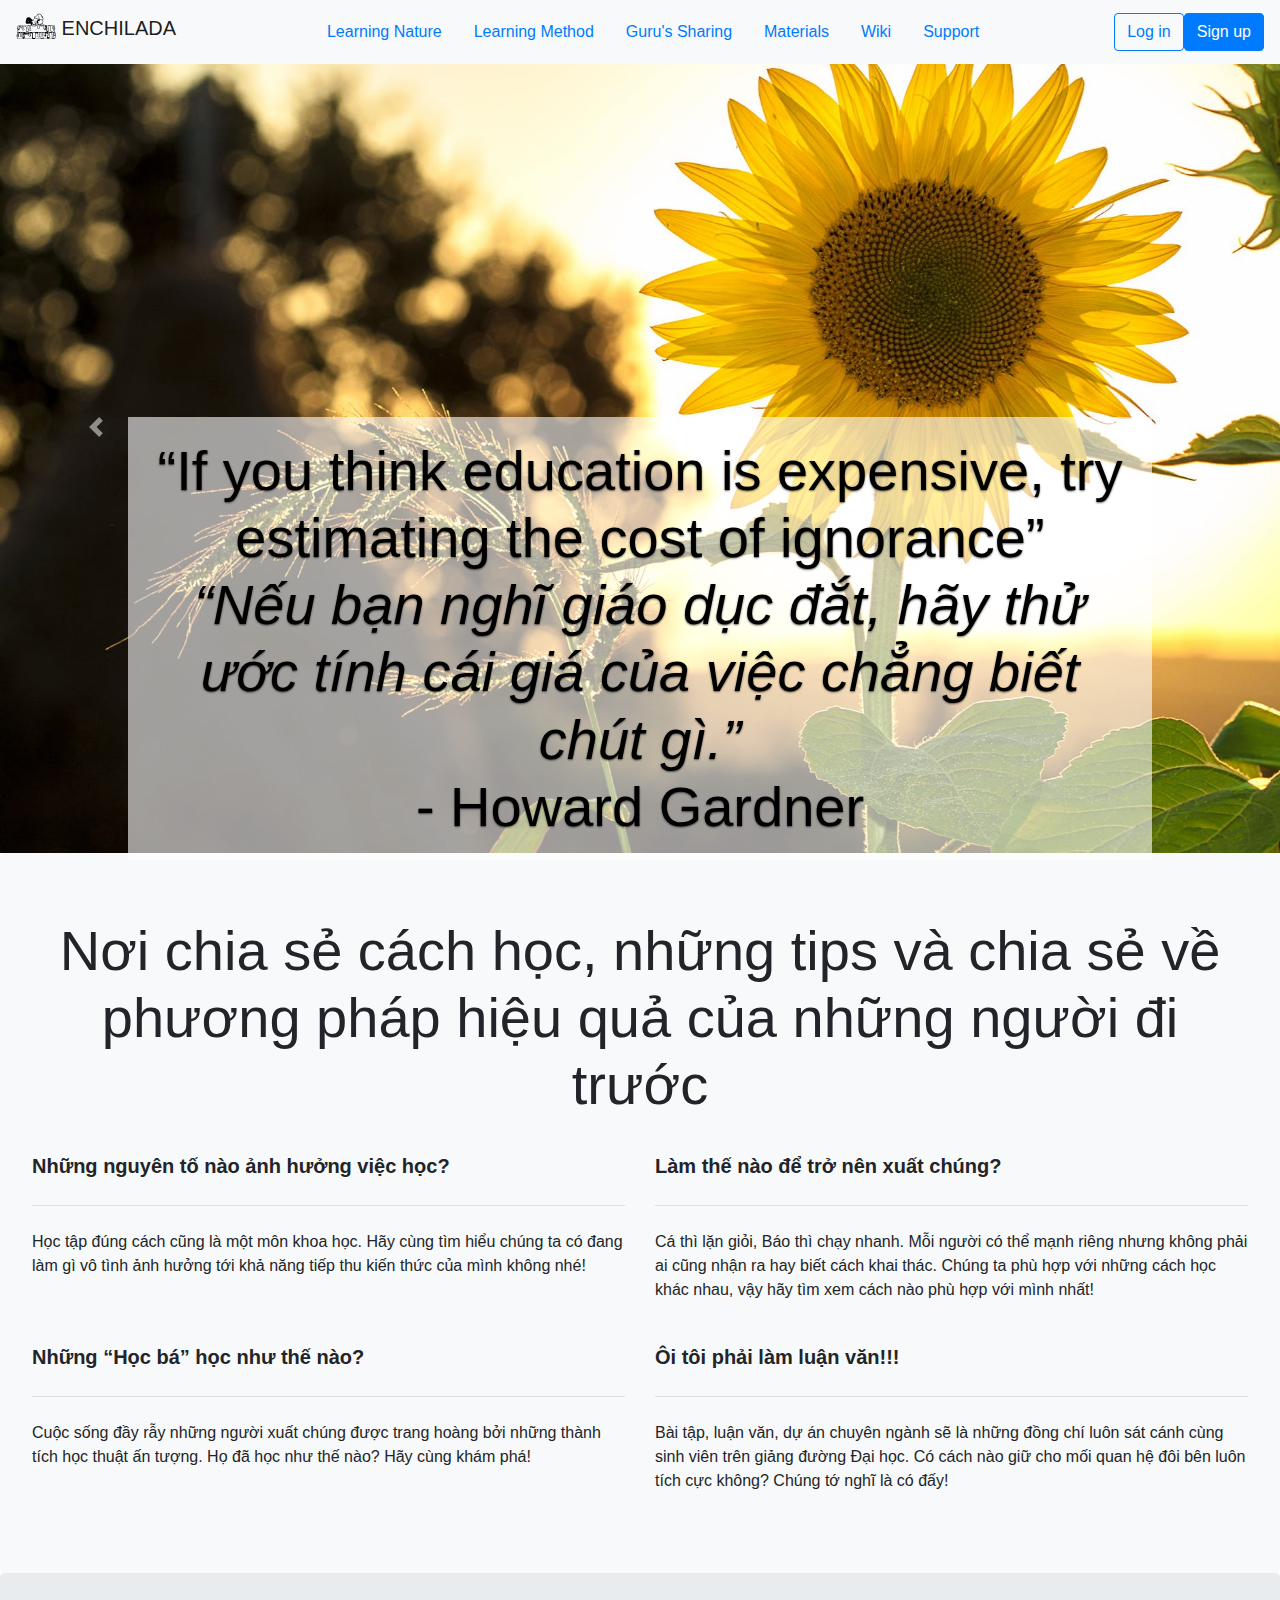
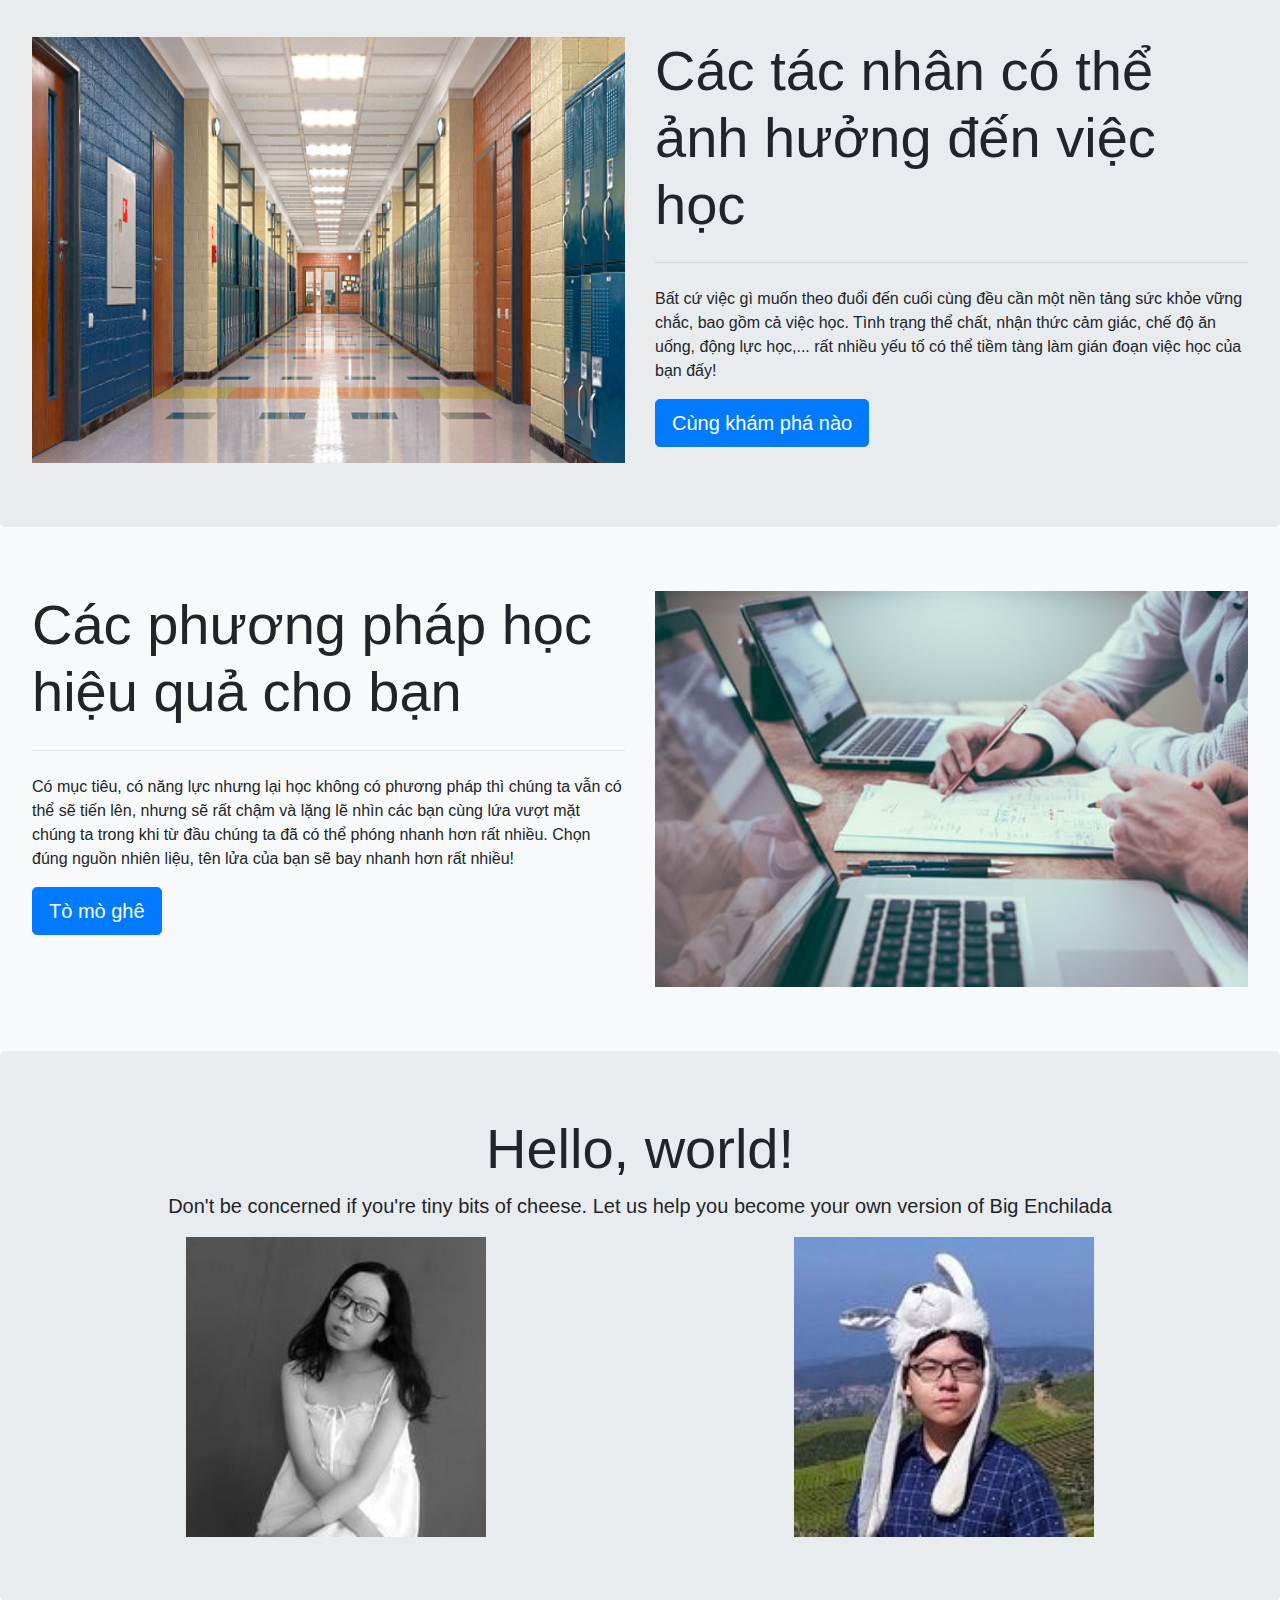
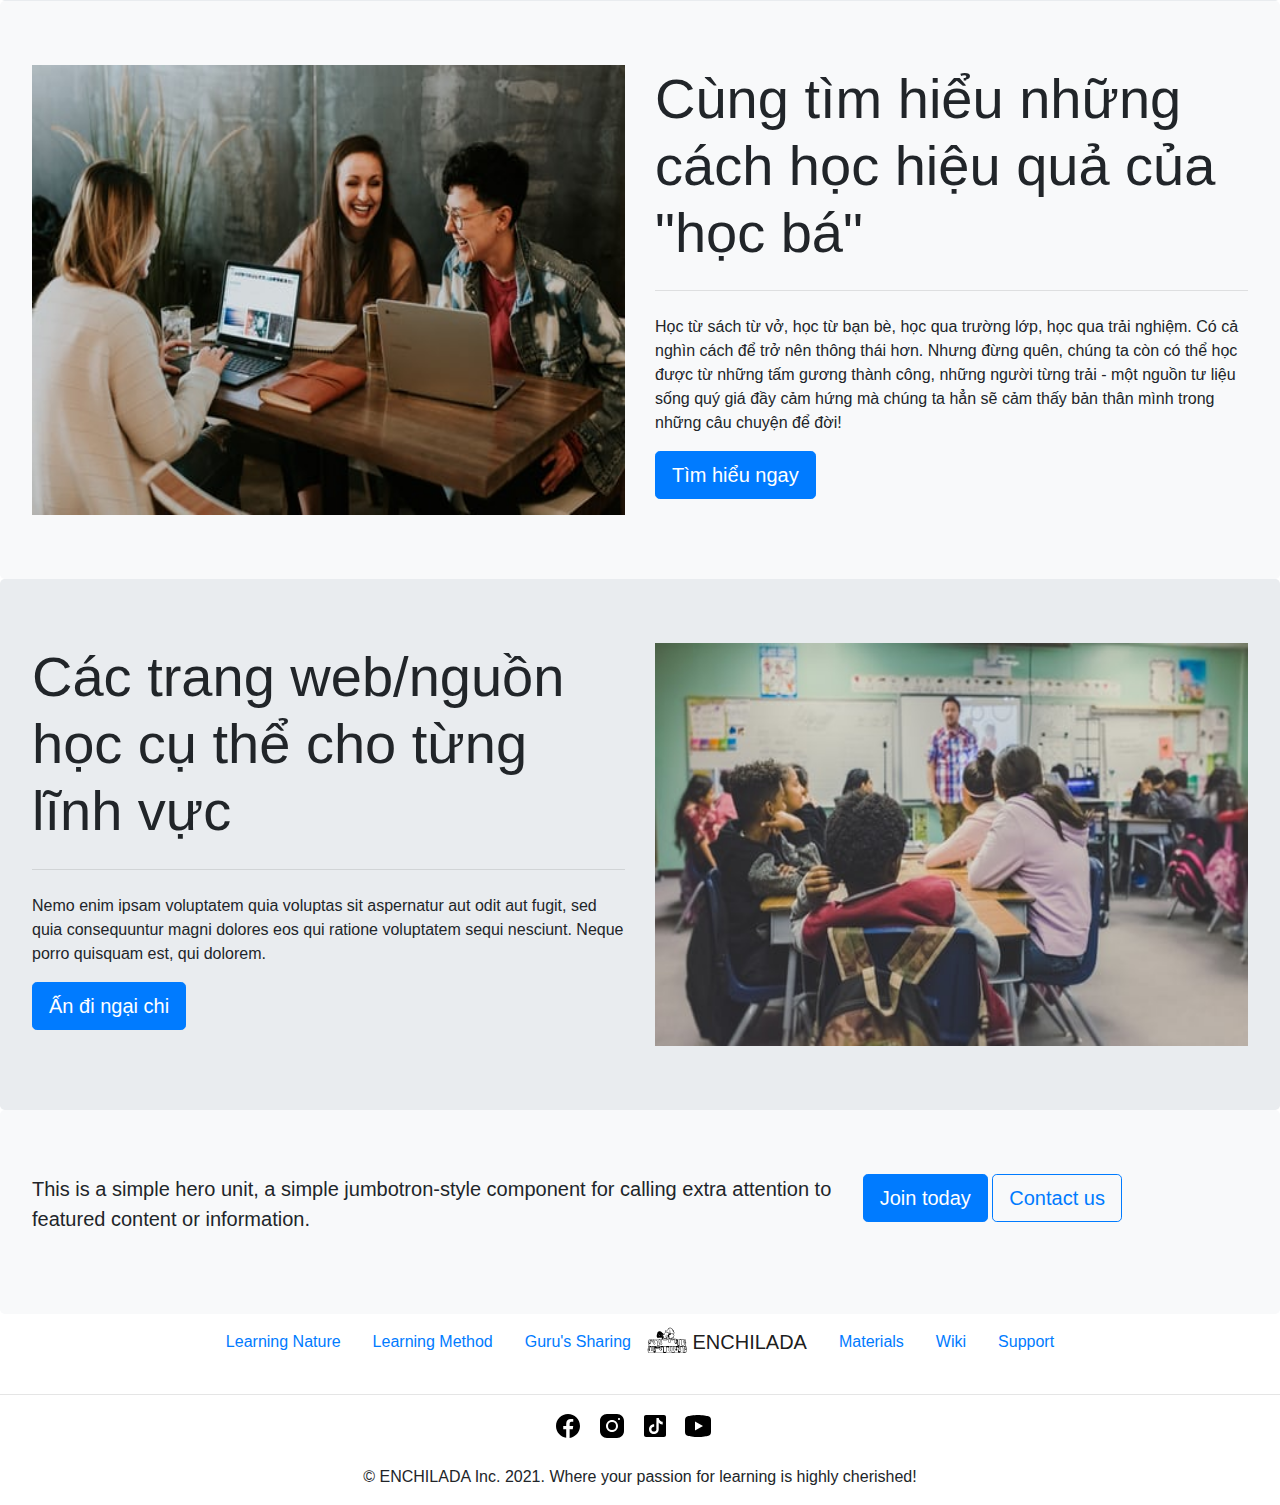
<file: index.html>
<!DOCTYPE html>
<html lang="en">
<head>
    <meta charset="UTF-8">
    <meta http-equiv="X-UA-Compatible" content="IE=edge">
    <meta name="viewport" content="width=device-width, initial-scale=1.0">

    <link rel="stylesheet" href="https://maxcdn.bootstrapcdn.com/bootstrap/4.0.0/css/bootstrap.min.css" integrity="sha384-Gn5384xqQ1aoWXA+058RXPxPg6fy4IWvTNh0E263XmFcJlSAwiGgFAW/dAiS6JXm" crossorigin="anonymous">
    <script src="https://code.jquery.com/jquery-3.2.1.slim.min.js" integrity="sha384-KJ3o2DKtIkvYIK3UENzmM7KCkRr/rE9/Qpg6aAZGJwFDMVNA/GpGFF93hXpG5KkN" crossorigin="anonymous"></script>
    <script src="https://cdnjs.cloudflare.com/ajax/libs/popper.js/1.12.9/umd/popper.min.js" integrity="sha384-ApNbgh9B+Y1QKtv3Rn7W3mgPxhU9K/ScQsAP7hUibX39j7fakFPskvXusvfa0b4Q" crossorigin="anonymous"></script>
    <script src="https://maxcdn.bootstrapcdn.com/bootstrap/4.0.0/js/bootstrap.min.js" integrity="sha384-JZR6Spejh4U02d8jOt6vLEHfe/JQGiRRSQQxSfFWpi1MquVdAyjUar5+76PVCmYl" crossorigin="anonymous"></script>

    <link rel="stylesheet" href="css/index.css">
    <title>ENCHILADA</title>
    <link rel="icon" href="images/logo.png">
</head>
<body>
    <nav class="navbar fixed-top navbar-light bg-light">
        <a class="navbar-brand h1" href="index.html">
            <img src="images/logo.svg" class="d-inline-block align-top" alt="" width=40px>
            ENCHILADA
        </a>
        <ul class="nav justify-content-start">
            <li class="nav-item">
              <a class="nav-link active" href="learningnature.html">Learning Nature</a>
            </li>
            <li class="nav-item">
              <a class="nav-link" href="learningmethod.html">Learning Method</a>
            </li>
            <li class="nav-item">
              <a class="nav-link" href="gurussharing.html">Guru's Sharing</a>
            </li>
            <li class="nav-item">
                <a class="nav-link" href="materials.html">Materials</a>
            </li>
            <li class="nav-item">
                <a class="nav-link" href="wiki.html">Wiki</a>
            </li>
            <li class="nav-item">
                <a class="nav-link" href="support.html">Support</a>
            </li>
          </ul>
        <form class="form-inline">
            <button class="btn btn-outline-primary" type="button">Log in</button>
            <button class="btn btn-primary" type="button">Sign up</button>
    </nav>

    <div class="carousel-content text-center">
        <p class="display-4">
            “If you think education is expensive, try estimating the cost of ignorance”<br> 
            <span style="font-style: italic;">“Nếu bạn nghĩ giáo dục đắt, hãy thử ước tính cái giá của việc chẳng biết chút gì.”</span><br>
            - Howard Gardner
        </p>
        <br>
    </div>

    <div id="carouselExampleControls" class="carousel slide" data-ride="carousel">
        <div class="carousel-inner">
          <div class="carousel-item active">
            <img class="d-block w-100" src="images/hero1.jpg" alt="First slide">
            
          </div>
          <div class="carousel-item">
            <img class="d-block w-100" src="images/hero2.jpeg" alt="Second slide">
          </div>
          <div class="carousel-item">
            <img class="d-block w-100" src="images/hero3.jpeg" alt="Third slide">
          </div>
        </div>
        <a class="carousel-control-prev" href="#carouselExampleControls" role="button" data-slide="prev">
          <span class="carousel-control-prev-icon" aria-hidden="true"></span>
          <span class="sr-only">Previous</span>
        </a>
        <a class="carousel-control-next" href="#carouselExampleControls" role="button" data-slide="next">
          <span class="carousel-control-next-icon" aria-hidden="true"></span>
          <span class="sr-only">Next</span>
        </a>
    </div>

    <div class="jumbotron bg-light">
        <h1 class="display-4" style="text-align: center">Nơi chia sẻ cách học, những tips và chia sẻ về phương pháp hiệu quả của những người đi trước</h1>
        <br>
        <div class="row">
            <div class="col-6">
                <p class="lead font-weight-bold">Những nguyên tố nào ảnh hưởng việc học?</p>
                <hr class="my-4">
                <p>Học tập đúng cách cũng là một môn khoa học. Hãy cùng tìm hiểu chúng ta  có đang làm gì vô tình ảnh hưởng tới khả năng tiếp thu kiến thức của mình không nhé!</p>
            </div>
            <div class="col-6">
                <p class="lead font-weight-bold">Làm thế nào để trở nên xuất chúng?</p>
                <hr class="my-4">
                <p>Cá thì lặn giỏi, Báo thì chạy nhanh. Mỗi người có thể mạnh riêng nhưng không phải ai cũng nhận ra hay biết cách khai thác. Chúng ta phù hợp với những cách học khác nhau, vậy hãy tìm xem cách nào phù hợp với mình nhất!</p>
            </div>
        </div>
        <br>
        <div class="row">
            <div class="col-6">
                <p class="lead font-weight-bold">Những “Học bá” học như thế nào?</p>
                <hr class="my-4">
                <p>Cuộc sống đầy rẫy những người xuất chúng được trang hoàng bởi những thành tích học thuật ấn tượng. Họ đã học như thế nào? Hãy cùng khám phá!</p>
            </div>
            <div class="col-6">
                <p class="lead font-weight-bold">Ôi tôi phải làm luận văn!!!</p>
                <hr class="my-4">
                <p>Bài tập, luận văn, dự án chuyên ngành sẽ là những đồng chí luôn sát cánh  cùng sinh viên trên giảng đường Đại học. Có cách nào giữ cho mối quan hệ đôi bên luôn tích cực không? Chúng tớ nghĩ là có đấy!</p>
            </div>
        </div>
    </div>

    <div class="jumbotron">
        <div class="row">
            <img class="col-6" src="images/hero4.jpg" alt="">
            <div class="col-6">
                <h1 class="display-4">Các tác nhân có thể ảnh hưởng đến việc học</h1>
                <hr class="my-4">
                <p>Bất cứ việc gì muốn theo đuổi đến cuối cùng đều cần một nền tảng sức khỏe vững chắc, bao gồm cả việc học. Tình trạng thể chất, nhận thức cảm giác, chế độ ăn uống, động lực học,... rất nhiều yếu tố có thể tiềm tàng làm gián đoạn việc học của bạn đấy!</p>
                <p class="lead">
                  <a class="btn btn-primary btn-lg" href="learningnature.html" role="button">Cùng khám phá nào</a>
                </p>
            </div>
        </div>
    </div>
    <div class="jumbotron bg-light">
        <div class="row">
            <div class="col-6">
                <h1 class="display-4">Các phương pháp học hiệu quả cho bạn</h1>
                <hr class="my-4">
                <p>Có mục tiêu, có năng lực nhưng lại học không có phương pháp thì chúng ta vẫn có thể sẽ tiến lên, nhưng sẽ rất chậm và lặng lẽ nhìn các bạn cùng lứa vượt mặt chúng ta trong khi từ đầu chúng ta đã có thể phóng nhanh hơn rất nhiều. Chọn đúng nguồn nhiên liệu, tên lửa của bạn sẽ bay nhanh hơn rất nhiều!</p>
                <p class="lead">
                  <a class="btn btn-primary btn-lg" href="learningmethod.html" role="button">Tò mò ghê</a>
                </p>
            </div>
            <img class="col-6" src="images/hero5.jfif" alt="">
        </div>
    </div>

    <div class="jumbotron">
        <h1 class="display-4 text-center">Hello, world!</h1>
        <p class="lead text-center">Don't be concerned if you're tiny bits of cheese. Let us help you become your own version of Big Enchilada</p>
        <div class="d-flex justify-content-around">
            <img src="images/uyen.jpg" alt=" " height=300>
            <img src="images/yang.jpg" alt=" " height=300>
        </div>
    </div>

    <div class="jumbotron bg-light">
        <div class="row">
            <img class="col-6" src="images/hero6.jfif" alt="">
            <div class="col-6">
                <h1 class="display-4">Cùng tìm hiểu những cách học hiệu quả của "học bá"</h1>
                <hr class="my-4">
                <p>Học từ sách từ vở, học từ bạn bè, học qua trường lớp, học qua trải nghiệm. Có cả nghìn cách để trở nên thông thái hơn. Nhưng đừng quên, chúng ta còn có thể học được từ những tấm gương thành công, những người từng trải - một nguồn tư liệu sống quý giá đầy cảm hứng mà chúng ta hẳn sẽ cảm thấy bản thân mình trong những câu chuyện để đời!</p>
                <p class="lead">
                  <a class="btn btn-primary btn-lg" href="gurussharing.html" role="button">Tìm hiểu ngay</a>
                </p>
            </div>
        </div>
    </div>

    <div class="jumbotron">
        <div class="row">
            <div class="col-6">
                <h1 class="display-4">Các trang web/nguồn học cụ thể cho từng lĩnh vực</h1>
                <hr class="my-4">
                <p>Nemo enim ipsam voluptatem quia voluptas sit aspernatur aut odit aut fugit, sed quia consequuntur magni dolores eos qui ratione voluptatem sequi nesciunt. Neque porro quisquam est, qui dolorem.</p>
                <p class="lead">
                  <a class="btn btn-primary btn-lg" href="materials.html" role="button">Ấn đi ngại chi</a>
                </p>
            </div>
            <img class="col-6" src="images/hero7.jfif" alt="">
        </div>
    </div>

    <div class="jumbotron bg-light">
        <div class="row">
            <div class="col-8">
                <p class="lead">This is a simple hero unit, a simple jumbotron-style component for calling extra attention to featured content or information.</p>
            </div>
            <div class="col-4">      
                <button class="btn btn-primary btn-lg">Join today</button>
                <button class="btn btn-outline-primary btn-lg">Contact us</button>
            </div>
        </div>
    </div>

    <footer class="footer">
        <nav class="navbar navbar-light justify-content-center">
            <ul class="nav">
                <li class="nav-item">
                  <a class="nav-link active" href="learningnature.html">Learning Nature</a>
                </li>
                <li class="nav-item">
                  <a class="nav-link" href="learningmethod.html">Learning Method</a>
                </li>
                <li class="nav-item">
                  <a class="nav-link" href="gurussharing.html">Guru's Sharing</a>
                </li>
                <a class="navbar-brand h1" href="#">
                    <img src="images/logo.svg" class="d-inline-block align-top" alt="" width=40px>
                    ENCHILADA
                </a>
                <li class="nav-item">
                    <a class="nav-link" href="materials.html">Materials</a>
                </li>
                <li class="nav-item">
                    <a class="nav-link" href="wiki.html">Wiki</a>
                </li>
                <li class="nav-item">
                    <a class="nav-link" href="support.html">Support</a>
                </li>
              </ul>
        </nav>
        <hr>
        <div class="d-flex justify-content-center">
            <img src="images/facebook.svg"> &nbsp; &nbsp;
            <img src="images/instagram.svg"> &nbsp; &nbsp;
            <img src="images/tiktok.svg"> &nbsp; &nbsp;
            <img src="images/youtube.svg"> &nbsp; &nbsp;
        </div> 
        <br>
        <p style="text-align:center">© ENCHILADA Inc. 2021. Where your passion for learning is highly cherished!</p>
    </footer>
    
</body>
</html>
</file>
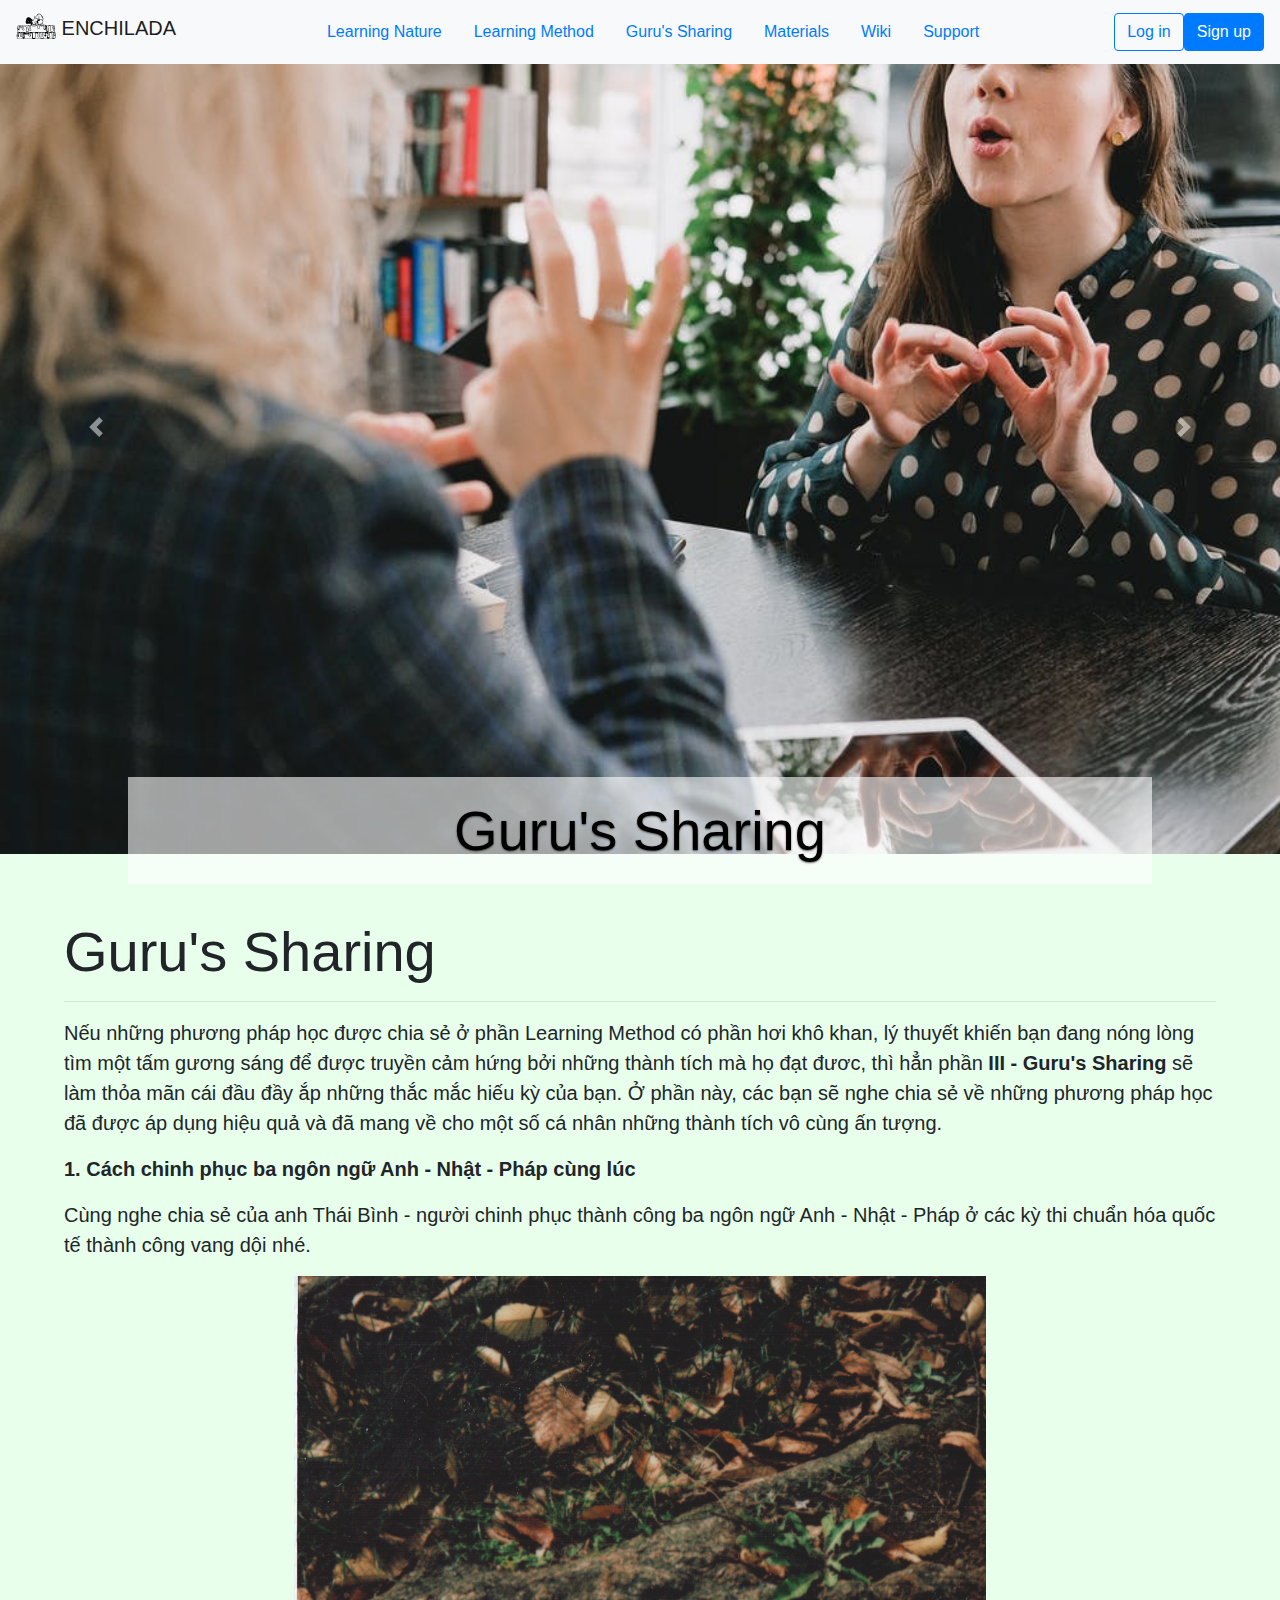
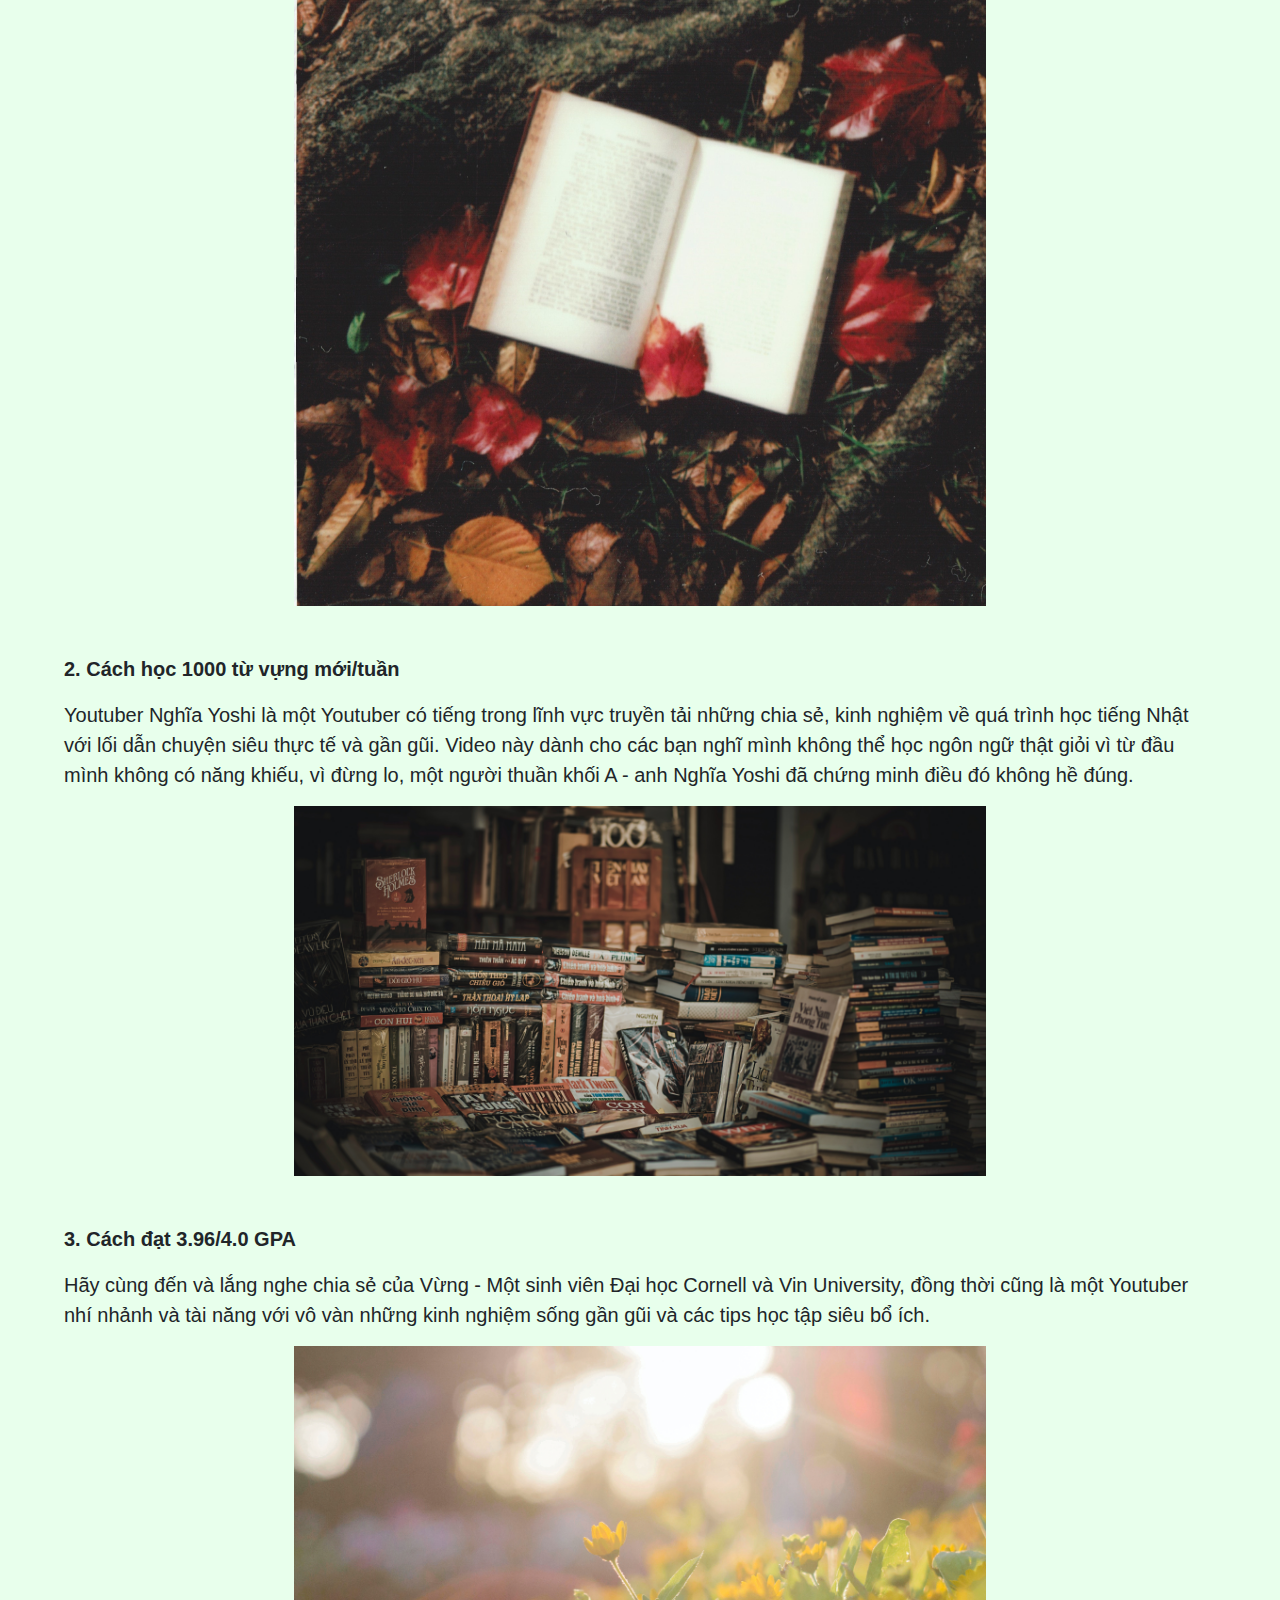
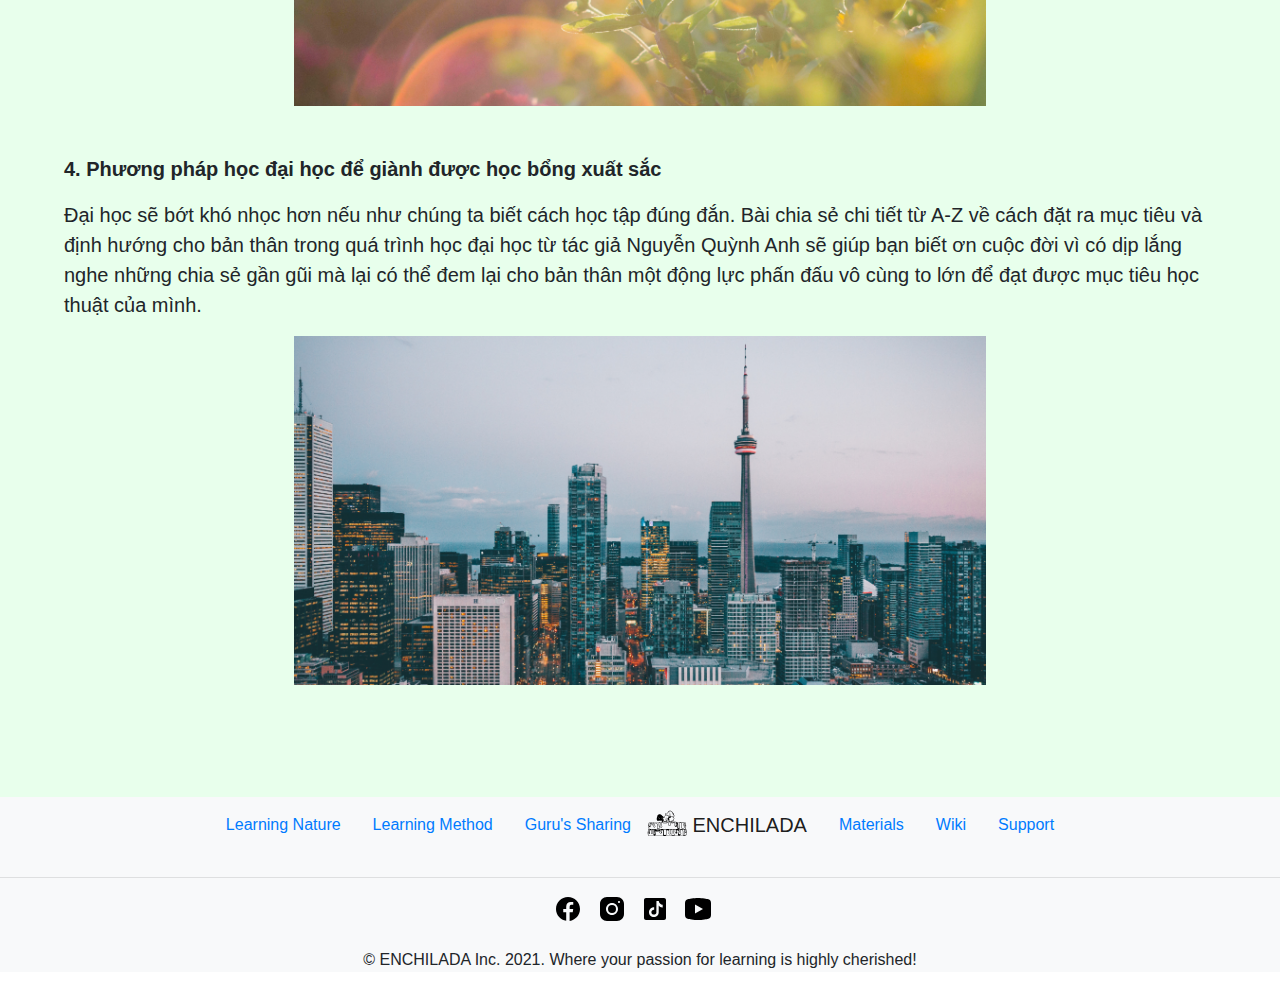
<file: gurussharing.html>
<!DOCTYPE html>
<html lang="en">
<head>
    <meta charset="UTF-8">
    <meta http-equiv="X-UA-Compatible" content="IE=edge">
    <meta name="viewport" content="width=device-width, initial-scale=1.0">

    <link rel="stylesheet" href="https://maxcdn.bootstrapcdn.com/bootstrap/4.0.0/css/bootstrap.min.css" integrity="sha384-Gn5384xqQ1aoWXA+058RXPxPg6fy4IWvTNh0E263XmFcJlSAwiGgFAW/dAiS6JXm" crossorigin="anonymous">
    <script src="https://code.jquery.com/jquery-3.2.1.slim.min.js" integrity="sha384-KJ3o2DKtIkvYIK3UENzmM7KCkRr/rE9/Qpg6aAZGJwFDMVNA/GpGFF93hXpG5KkN" crossorigin="anonymous"></script>
    <script src="https://cdnjs.cloudflare.com/ajax/libs/popper.js/1.12.9/umd/popper.min.js" integrity="sha384-ApNbgh9B+Y1QKtv3Rn7W3mgPxhU9K/ScQsAP7hUibX39j7fakFPskvXusvfa0b4Q" crossorigin="anonymous"></script>
    <script src="https://maxcdn.bootstrapcdn.com/bootstrap/4.0.0/js/bootstrap.min.js" integrity="sha384-JZR6Spejh4U02d8jOt6vLEHfe/JQGiRRSQQxSfFWpi1MquVdAyjUar5+76PVCmYl" crossorigin="anonymous"></script>

    <link rel="stylesheet" href="css/index.css">
    <title>ENCHILADA</title>
    <link rel="icon" href="images/logo.png">
</head>
<body>
    <nav class="navbar fixed-top navbar-light bg-light">
        <a class="navbar-brand h1" href="index.html">
            <img src="images/logo.svg" class="d-inline-block align-top" alt="" width=40px>
            ENCHILADA
        </a>
        <ul class="nav justify-content-start">
            <li class="nav-item">
              <a class="nav-link active" href="learningnature.html">Learning Nature</a>
            </li>
            <li class="nav-item">
              <a class="nav-link" href="learningmethod.html">Learning Method</a>
            </li>
            <li class="nav-item">
              <a class="nav-link" href="gurussharing.html">Guru's Sharing</a>
            </li>
            <li class="nav-item">
                <a class="nav-link" href="materials.html">Materials</a>
            </li>
            <li class="nav-item">
                <a class="nav-link" href="wiki.html">Wiki</a>
            </li>
            <li class="nav-item">
                <a class="nav-link" href="support.html">Support</a>
            </li>
          </ul>
        <form class="form-inline">
            <button class="btn btn-outline-primary" type="button">Log in</button>
            <button class="btn btn-primary" type="button">Sign up</button>
    </nav>

    <div class="carousel-content text-center">
        <p class="display-4">
            Guru's Sharing
        </p>
    </div>

    <div id="carouselExampleControls" class="carousel slide" data-ride="carousel">
        <div class="carousel-inner">
          <div class="carousel-item active">
            <img class="d-block w-100" src="images/gurusharingheader1.jpeg" alt="First slide">
          </div>
          <div class="carousel-item">
            <img class="d-block w-100" src="images/gurusharingheader2.jpeg" alt="Second slide">
          </div>
          <div class="carousel-item">
            <img class="d-block w-100" src="images/gurusharingheader3.jpeg" alt="Third slide">
          </div>
          <div class="carousel-item">
            <img class="d-block w-100" src="images/gurusharingheader4.jpeg" alt="Third slide">
          </div>
        </div>
        <a class="carousel-control-prev" href="#carouselExampleControls" role="button" data-slide="prev">
          <span class="carousel-control-prev-icon" aria-hidden="true"></span>
          <span class="sr-only">Previous</span>
        </a>
        <a class="carousel-control-next" href="#carouselExampleControls" role="button" data-slide="next">
          <span class="carousel-control-next-icon" aria-hidden="true"></span>
          <span class="sr-only">Next</span>
        </a>
    </div>

    <section style="background-color: #E8FFEC;">
        <p class="display-4">Guru's Sharing</p>
        <hr>
        <p class="lead">
          Nếu những phương pháp học được chia sẻ ở phần Learning Method có phần hơi khô khan, lý thuyết khiến bạn đang nóng lòng tìm một tấm gương 
          sáng để được truyền cảm hứng bởi những thành tích mà họ đạt đươc, thì hẳn phần <span class="font-weight-bold">III - Guru's Sharing</span> 
          sẽ làm thỏa mãn cái đầu đầy ắp những thắc mắc hiếu kỳ của bạn. Ở phần này, các bạn sẽ nghe chia sẻ về những phương pháp học 
          đã được áp dụng hiệu quả và đã mang về cho một số cá nhân những thành tích vô cùng ấn tượng.
        </p>

        <p class="lead font-weight-bold">1. Cách chinh phục ba ngôn ngữ Anh - Nhật - Pháp cùng lúc</p>
        <p class="lead">
            Cùng nghe chia sẻ của anh Thái Bình - người chinh phục thành công ba ngôn ngữ Anh - Nhật - Pháp ở các kỳ thi chuẩn hóa quốc tế thành công vang dội nhé.
        </p>
        <img src="images/gurusharing1.png" alt=" " width=60%> <br> <br>

        <p class="lead font-weight-bold">2. Cách học 1000 từ vựng mới/tuần</p>
        <p class="lead">
            Youtuber Nghĩa Yoshi là một Youtuber có tiếng trong lĩnh vực truyền tải những chia sẻ, kinh nghiệm về quá trình học tiếng Nhật 
            với lối dẫn chuyện siêu thực tế và gần gũi. Video này dành cho các bạn nghĩ mình không thể học ngôn ngữ thật giỏi vì từ đầu mình 
            không có năng khiếu, vì đừng lo, một người thuần khối A - anh Nghĩa Yoshi đã chứng minh điều đó không hề đúng.
        </p>
        <img src="images/gurusharing2.png" alt=" " width=60%> <br> <br>

        <p class="lead font-weight-bold">3. Cách đạt 3.96/4.0 GPA</p>
        <p class="lead">
            Hãy cùng đến và lắng nghe chia sẻ của Vừng - Một sinh viên Đại học Cornell và Vin University, đồng thời cũng là một Youtuber nhí 
            nhảnh và tài năng với vô vàn những kinh nghiệm sống gần gũi và các tips học tập siêu bổ ích.
        </p>
        <img src="images/gurusharing3.png" alt=" " width=60%> <br> <br>

        <p class="lead font-weight-bold">4. Phương pháp học đại học để giành được học bổng xuất sắc</p>
        <p class="lead">
            Đại học sẽ bớt khó nhọc hơn nếu như chúng ta biết cách học tập đúng đắn. Bài chia sẻ chi tiết từ A-Z về cách đặt ra mục tiêu và 
            định hướng cho bản thân trong quá trình học đại học từ tác giả Nguyễn Quỳnh Anh sẽ giúp bạn biết ơn cuộc đời vì có dịp lắng nghe 
            những chia sẻ gần gũi mà lại có thể đem lại cho bản thân một động lực phấn đấu vô cùng to lớn để đạt được mục tiêu học thuật của mình.
        </p>
        <img src="images/gurusharing4.png" alt=" " width=60%> <br> <br>
    </section>


    <footer class="footer bg-light">
      <nav class="navbar navbar-light justify-content-center">
          <ul class="nav">
              <li class="nav-item">
                <a class="nav-link active" href="learningnature.html">Learning Nature</a>
              </li>
              <li class="nav-item">
                <a class="nav-link" href="learningmethod.html">Learning Method</a>
              </li>
              <li class="nav-item">
                <a class="nav-link" href="gurussharing.html">Guru's Sharing</a>
              </li>
              <a class="navbar-brand h1" href="#">
                  <img src="images/logo.svg" class="d-inline-block align-top" alt="" width=40px>
                  ENCHILADA
              </a>
              <li class="nav-item">
                  <a class="nav-link" href="materials.html">Materials</a>
              </li>
              <li class="nav-item">
                  <a class="nav-link" href="wiki.html">Wiki</a>
              </li>
              <li class="nav-item">
                  <a class="nav-link" href="support.html">Support</a>
              </li>
            </ul>
      </nav>
      <hr>
      <div class="d-flex justify-content-center">
          <img src="images/facebook.svg"> &nbsp; &nbsp;
          <img src="images/instagram.svg"> &nbsp; &nbsp;
          <img src="images/tiktok.svg"> &nbsp; &nbsp;
          <img src="images/youtube.svg"> &nbsp; &nbsp;
      </div> 
      <br>
      <p style="text-align:center">© ENCHILADA Inc. 2021. Where your passion for learning is highly cherished!</p>
  </footer>
    
</body>
</html>
</file>
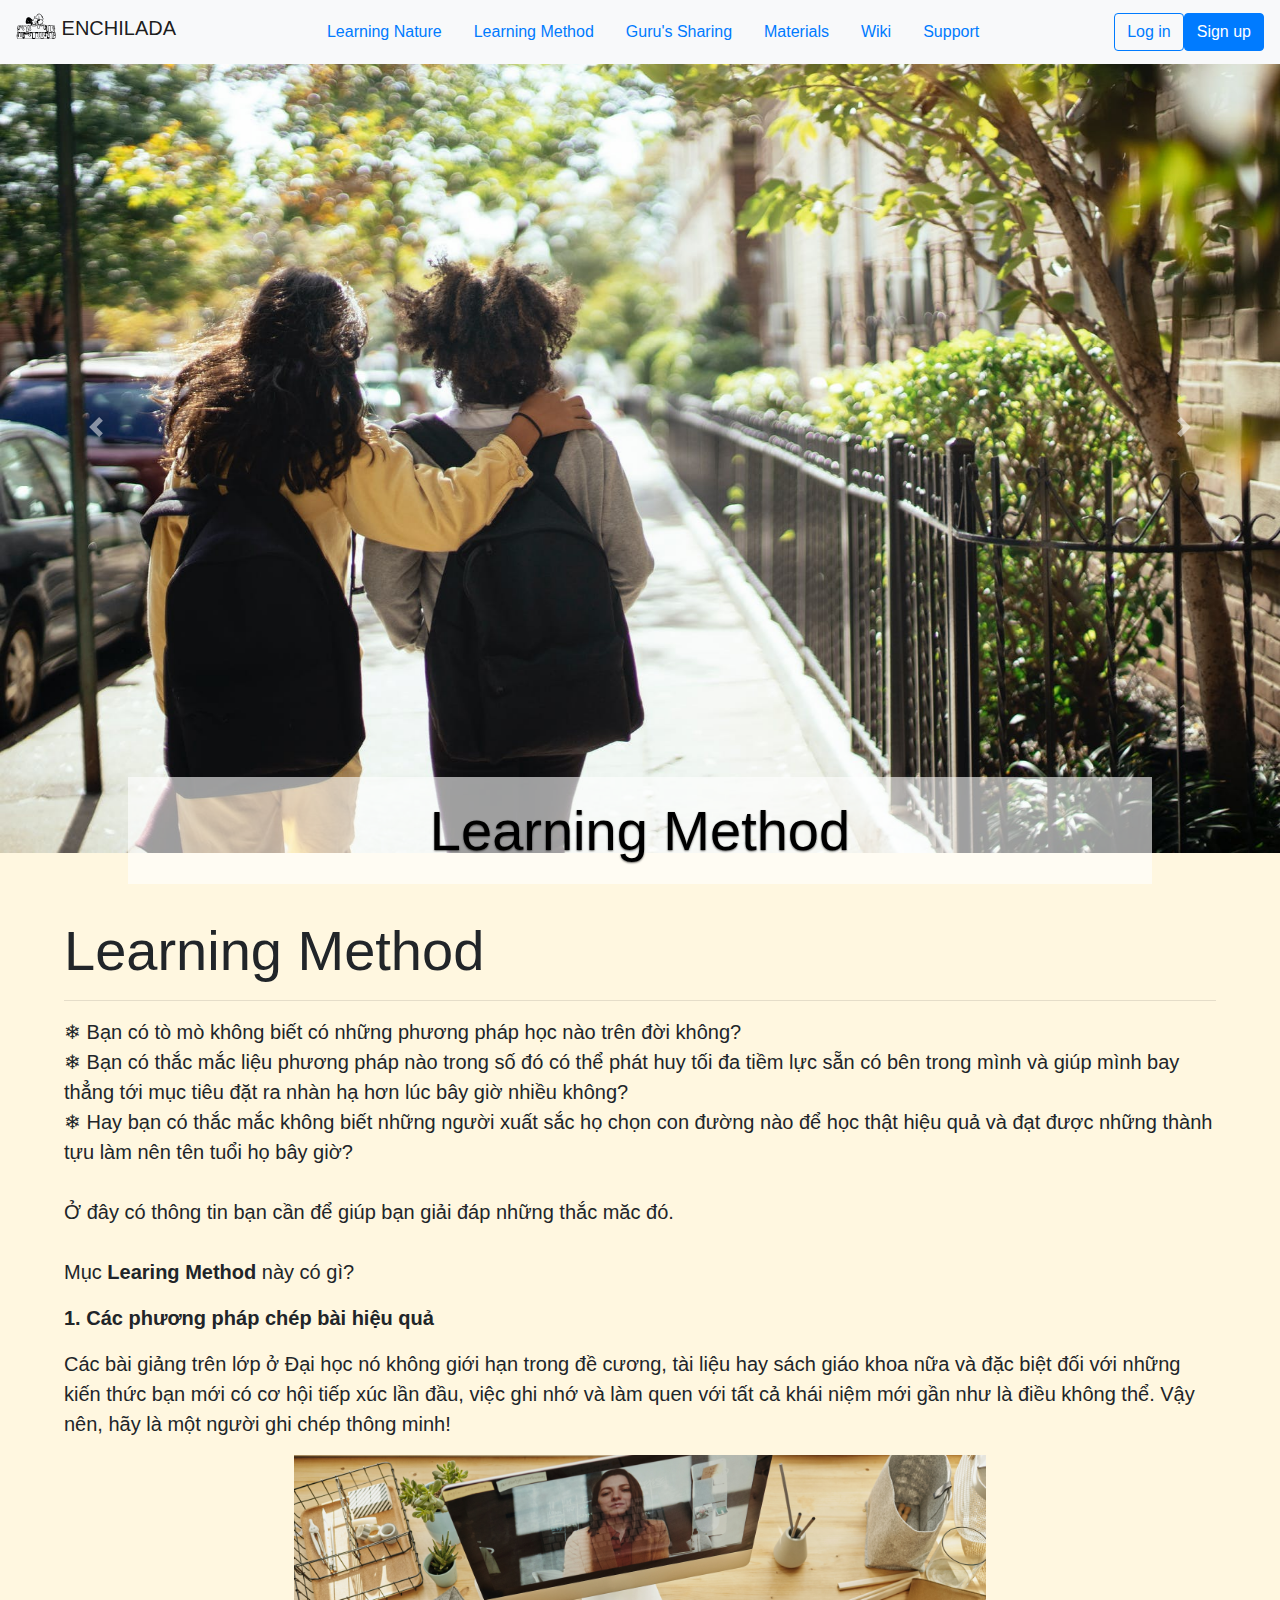
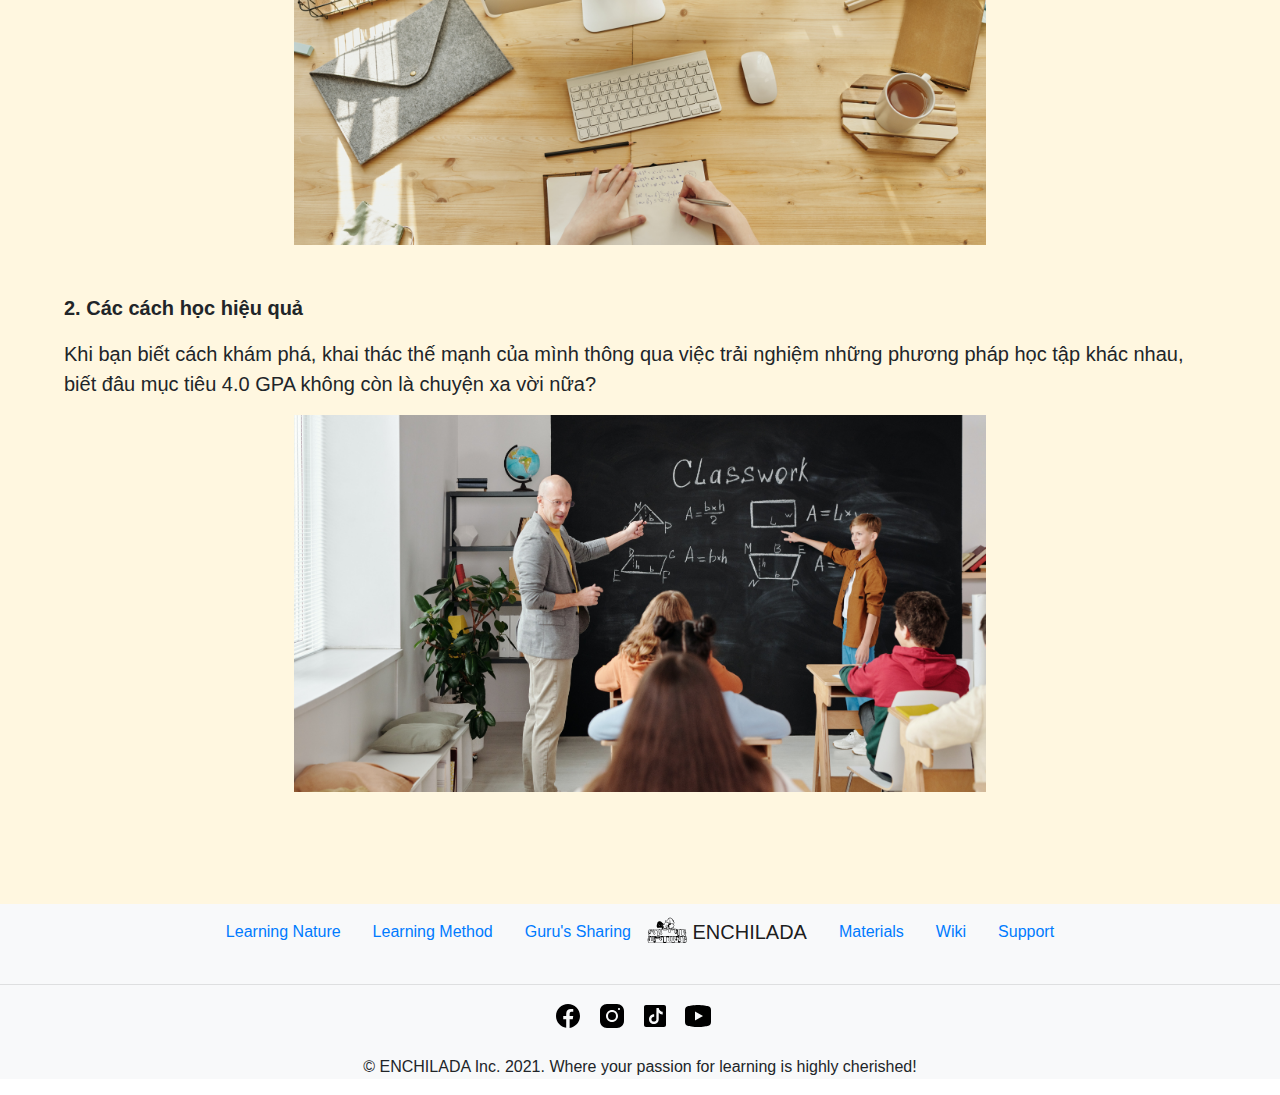
<file: learningmethod.html>
<!DOCTYPE html>
<html lang="en">
<head>
    <meta charset="UTF-8">
    <meta http-equiv="X-UA-Compatible" content="IE=edge">
    <meta name="viewport" content="width=device-width, initial-scale=1.0">

    <link rel="stylesheet" href="https://maxcdn.bootstrapcdn.com/bootstrap/4.0.0/css/bootstrap.min.css" integrity="sha384-Gn5384xqQ1aoWXA+058RXPxPg6fy4IWvTNh0E263XmFcJlSAwiGgFAW/dAiS6JXm" crossorigin="anonymous">
    <script src="https://code.jquery.com/jquery-3.2.1.slim.min.js" integrity="sha384-KJ3o2DKtIkvYIK3UENzmM7KCkRr/rE9/Qpg6aAZGJwFDMVNA/GpGFF93hXpG5KkN" crossorigin="anonymous"></script>
    <script src="https://cdnjs.cloudflare.com/ajax/libs/popper.js/1.12.9/umd/popper.min.js" integrity="sha384-ApNbgh9B+Y1QKtv3Rn7W3mgPxhU9K/ScQsAP7hUibX39j7fakFPskvXusvfa0b4Q" crossorigin="anonymous"></script>
    <script src="https://maxcdn.bootstrapcdn.com/bootstrap/4.0.0/js/bootstrap.min.js" integrity="sha384-JZR6Spejh4U02d8jOt6vLEHfe/JQGiRRSQQxSfFWpi1MquVdAyjUar5+76PVCmYl" crossorigin="anonymous"></script>

    <link rel="stylesheet" href="css/index.css">
    <title>ENCHILADA</title>
    <link rel="icon" href="images/logo.png">
</head>
<body>
    <nav class="navbar fixed-top navbar-light bg-light">
        <a class="navbar-brand h1" href="index.html">
            <img src="images/logo.svg" class="d-inline-block align-top" alt="" width=40px>
            ENCHILADA
        </a>
        <ul class="nav justify-content-start">
            <li class="nav-item">
              <a class="nav-link active" href="learningnature.html">Learning Nature</a>
            </li>
            <li class="nav-item">
              <a class="nav-link" href="learningmethod.html">Learning Method</a>
            </li>
            <li class="nav-item">
              <a class="nav-link" href="gurussharing.html">Guru's Sharing</a>
            </li>
            <li class="nav-item">
                <a class="nav-link" href="materials.html">Materials</a>
            </li>
            <li class="nav-item">
                <a class="nav-link" href="wiki.html">Wiki</a>
            </li>
            <li class="nav-item">
                <a class="nav-link" href="support.html">Support</a>
            </li>
          </ul>
        <form class="form-inline">
            <button class="btn btn-outline-primary" type="button">Log in</button>
            <button class="btn btn-primary" type="button">Sign up</button>
    </nav>

    <div class="carousel-content text-center">
        <p class="display-4">
            Learning Method
        </p>
    </div>

    <div id="carouselExampleControls" class="carousel slide" data-ride="carousel">
        <div class="carousel-inner">
          <div class="carousel-item active">
            <img class="d-block w-100" src="images/learningmethodheader1.png" alt="First slide">
          </div>
          <div class="carousel-item">
            <img class="d-block w-100" src="images/learningmethodheader2.jpeg" alt="Second slide">
          </div>
          <div class="carousel-item">
            <img class="d-block w-100" src="images/learningmethodheader3.jpeg" alt="Third slide">
          </div>
        </div>
        <a class="carousel-control-prev" href="#carouselExampleControls" role="button" data-slide="prev">
          <span class="carousel-control-prev-icon" aria-hidden="true"></span>
          <span class="sr-only">Previous</span>
        </a>
        <a class="carousel-control-next" href="#carouselExampleControls" role="button" data-slide="next">
          <span class="carousel-control-next-icon" aria-hidden="true"></span>
          <span class="sr-only">Next</span>
        </a>
    </div>

    <section style="background-color: #FFF7E0;">
        <p class="display-4">Learning Method</p>
        <hr>
        <p class="lead">
            ❄ Bạn có tò mò không biết có những phương pháp học nào trên đời không? <br>
            ❄ Bạn có thắc mắc liệu phương pháp nào trong số đó có thể phát huy tối đa tiềm lực sẵn có bên trong mình và giúp mình bay thẳng tới mục tiêu đặt ra 
            nhàn hạ hơn lúc bây giờ nhiều không? <br>
            ❄ Hay bạn có thắc mắc không biết những người xuất sắc họ chọn con đường nào để học thật hiệu quả và đạt được những thành tựu làm nên tên tuổi họ bây giờ? <br> <br>

            Ở đây có thông tin bạn cần để giúp bạn giải đáp những thắc măc đó. <br> <br>

            Mục <span class="font-weight-bold">Learing Method</span> này có gì? <br>
        </p>

        <p class="lead font-weight-bold">1. Các phương pháp chép bài hiệu quả</p>
        <p class="lead">
            Các bài giảng trên lớp ở Đại học nó không giới hạn trong đề cương, tài liệu hay sách giáo khoa nữa và đặc biệt đối với những kiến thức bạn mới có cơ hội 
            tiếp xúc lần đầu, việc ghi nhớ và làm quen với tất cả khái niệm mới gần như là điều không thể. Vậy nên, hãy là một người ghi chép thông minh!
        </p>
        <img src="images/learningmethod1.png" alt=" " width=60%> <br> <br>

        <p class="lead font-weight-bold">2. Các cách học hiệu quả</p>
        <p class="lead">
            Khi bạn biết cách khám phá, khai thác thế mạnh của mình thông qua việc trải nghiệm những phương pháp học tập khác nhau, biết đâu mục tiêu 4.0 GPA không còn là chuyện xa vời nữa?
        </p>
        <img src="images/learningmethod2.png" alt=" " width=60%> <br> <br>
    </section>


    <footer class="footer bg-light">
      <nav class="navbar navbar-light justify-content-center">
          <ul class="nav">
              <li class="nav-item">
                <a class="nav-link active" href="learningnature.html">Learning Nature</a>
              </li>
              <li class="nav-item">
                <a class="nav-link" href="learningmethod.html">Learning Method</a>
              </li>
              <li class="nav-item">
                <a class="nav-link" href="gurussharing.html">Guru's Sharing</a>
              </li>
              <a class="navbar-brand h1" href="#">
                  <img src="images/logo.svg" class="d-inline-block align-top" alt="" width=40px>
                  ENCHILADA
              </a>
              <li class="nav-item">
                  <a class="nav-link" href="materials.html">Materials</a>
              </li>
              <li class="nav-item">
                  <a class="nav-link" href="wiki.html">Wiki</a>
              </li>
              <li class="nav-item">
                  <a class="nav-link" href="support.html">Support</a>
              </li>
            </ul>
      </nav>
      <hr>
      <div class="d-flex justify-content-center">
          <img src="images/facebook.svg"> &nbsp; &nbsp;
          <img src="images/instagram.svg"> &nbsp; &nbsp;
          <img src="images/tiktok.svg"> &nbsp; &nbsp;
          <img src="images/youtube.svg"> &nbsp; &nbsp;
      </div> 
      <br>
      <p style="text-align:center">© ENCHILADA Inc. 2021. Where your passion for learning is highly cherished!</p>
  </footer>
    
</body>
</html>
</file>
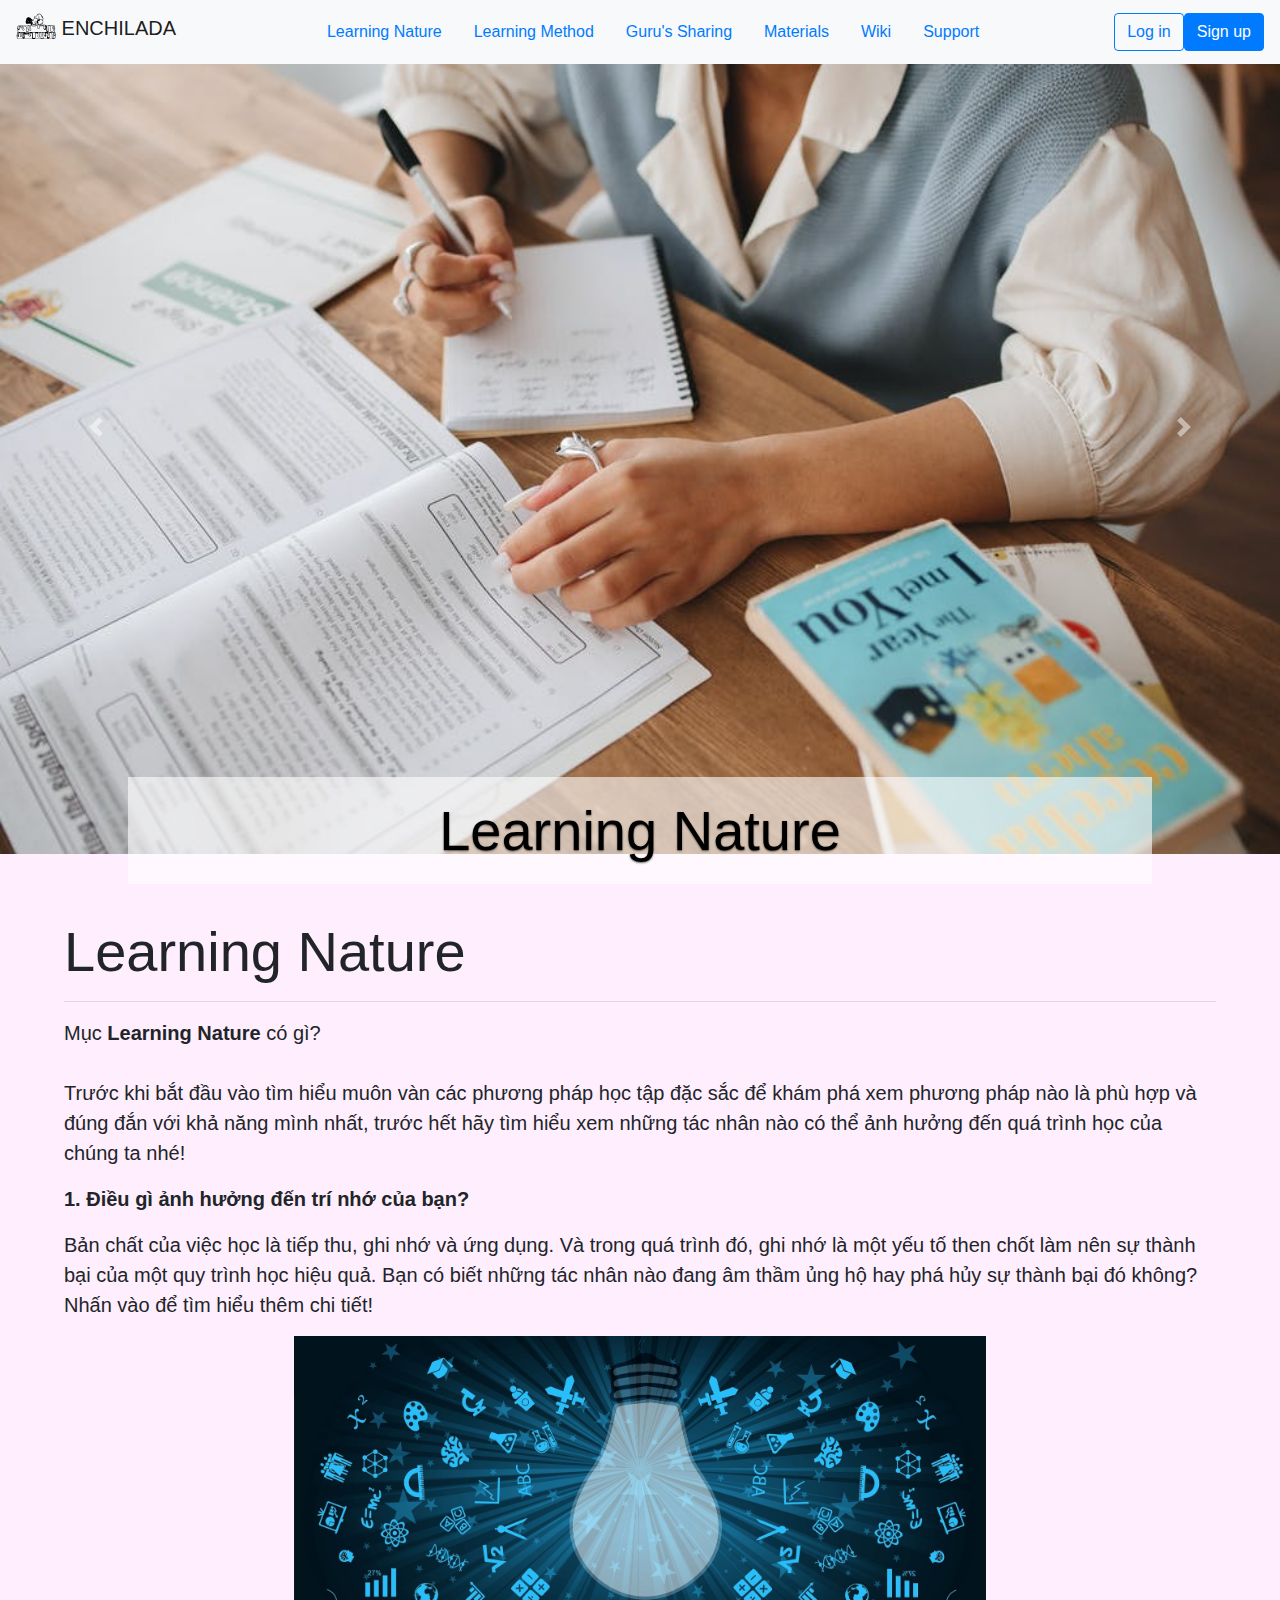
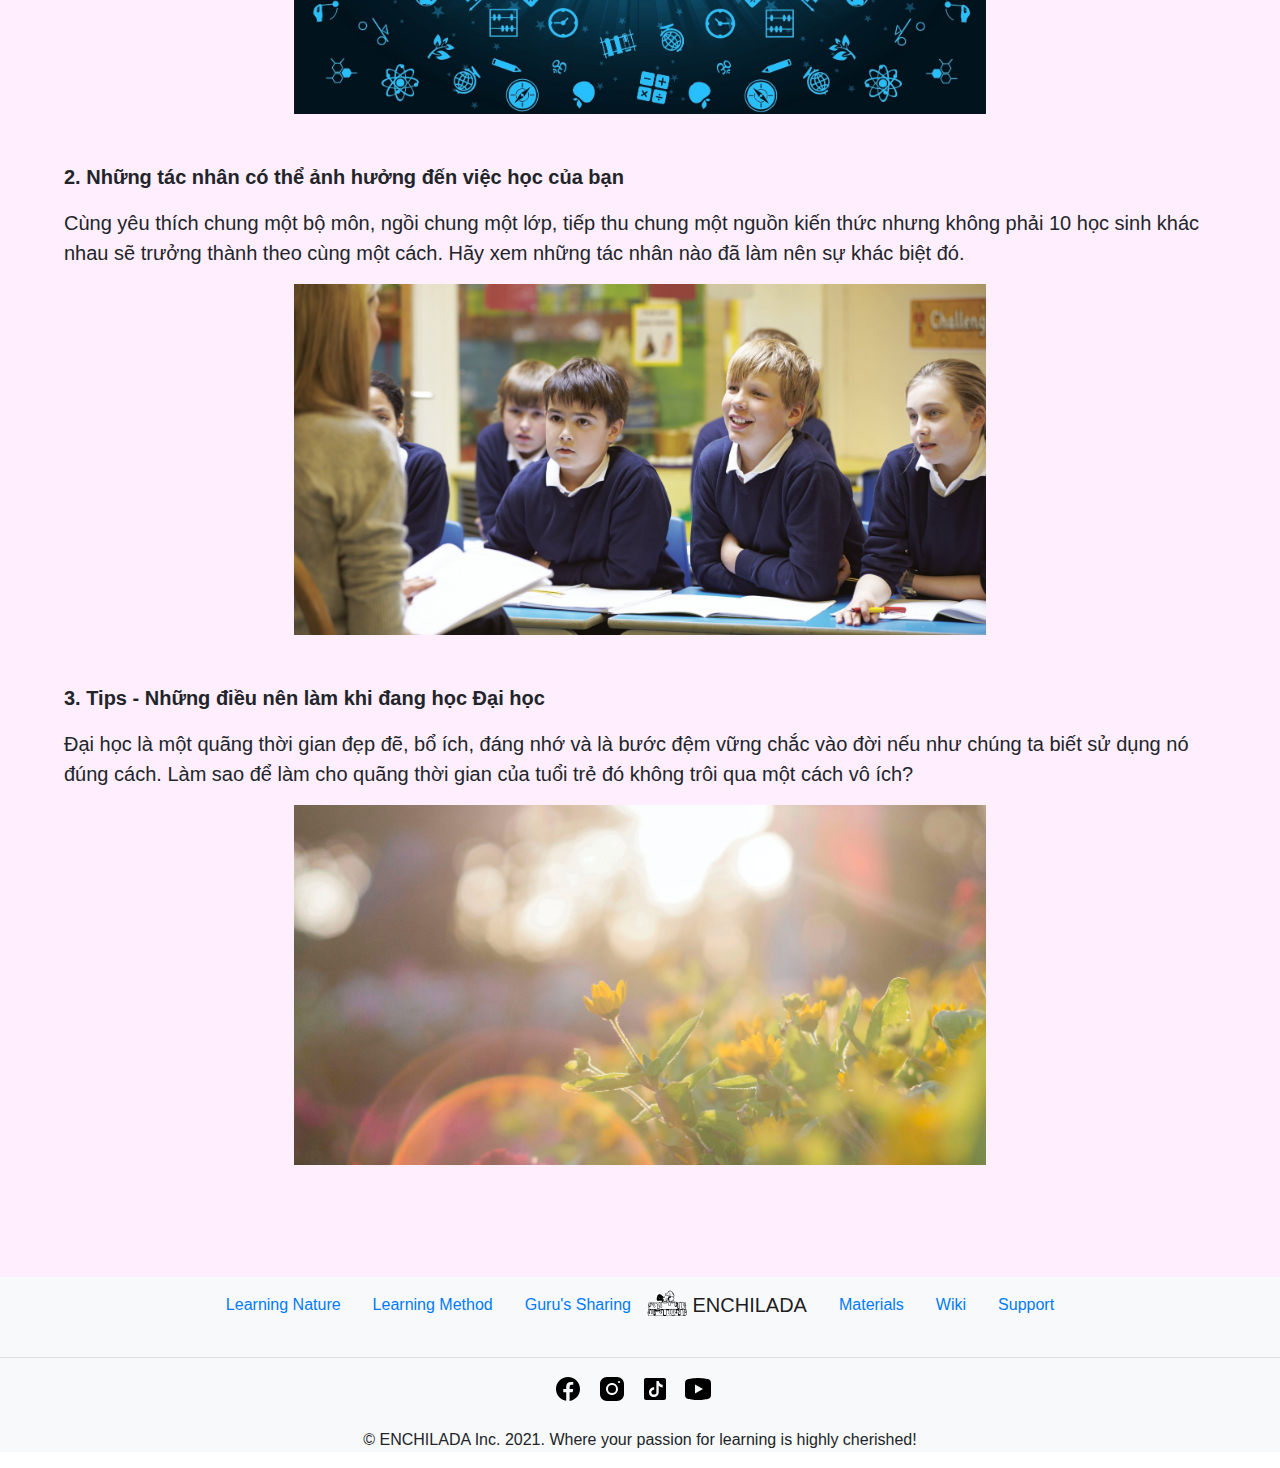
<file: learningnature.html>
<!DOCTYPE html>
<html lang="en">
<head>
    <meta charset="UTF-8">
    <meta http-equiv="X-UA-Compatible" content="IE=edge">
    <meta name="viewport" content="width=device-width, initial-scale=1.0">

    <link rel="stylesheet" href="https://maxcdn.bootstrapcdn.com/bootstrap/4.0.0/css/bootstrap.min.css" integrity="sha384-Gn5384xqQ1aoWXA+058RXPxPg6fy4IWvTNh0E263XmFcJlSAwiGgFAW/dAiS6JXm" crossorigin="anonymous">
    <script src="https://code.jquery.com/jquery-3.2.1.slim.min.js" integrity="sha384-KJ3o2DKtIkvYIK3UENzmM7KCkRr/rE9/Qpg6aAZGJwFDMVNA/GpGFF93hXpG5KkN" crossorigin="anonymous"></script>
    <script src="https://cdnjs.cloudflare.com/ajax/libs/popper.js/1.12.9/umd/popper.min.js" integrity="sha384-ApNbgh9B+Y1QKtv3Rn7W3mgPxhU9K/ScQsAP7hUibX39j7fakFPskvXusvfa0b4Q" crossorigin="anonymous"></script>
    <script src="https://maxcdn.bootstrapcdn.com/bootstrap/4.0.0/js/bootstrap.min.js" integrity="sha384-JZR6Spejh4U02d8jOt6vLEHfe/JQGiRRSQQxSfFWpi1MquVdAyjUar5+76PVCmYl" crossorigin="anonymous"></script>

    <link rel="stylesheet" href="css/index.css">
    <title>ENCHILADA</title>
    <link rel="icon" href="images/logo.png">
</head>
<body>
    <nav class="navbar fixed-top navbar-light bg-light">
        <a class="navbar-brand h1" href="index.html">
            <img src="images/logo.svg" class="d-inline-block align-top" alt="" width=40px>
            ENCHILADA
        </a>
        <ul class="nav justify-content-start">
            <li class="nav-item">
              <a class="nav-link active" href="learningnature.html">Learning Nature</a>
            </li>
            <li class="nav-item">
              <a class="nav-link" href="learningmethod.html">Learning Method</a>
            </li>
            <li class="nav-item">
              <a class="nav-link" href="gurussharing.html">Guru's Sharing</a>
            </li>
            <li class="nav-item">
                <a class="nav-link" href="materials.html">Materials</a>
            </li>
            <li class="nav-item">
                <a class="nav-link" href="wiki.html">Wiki</a>
            </li>
            <li class="nav-item">
                <a class="nav-link" href="support.html">Support</a>
            </li>
          </ul>
        <form class="form-inline">
            <button class="btn btn-outline-primary" type="button">Log in</button>
            <button class="btn btn-primary" type="button">Sign up</button>
    </nav>

    <div class="carousel-content text-center">
        <p class="display-4">
            Learning Nature
        </p>
    </div>

    <div id="carouselExampleControls" class="carousel slide" data-ride="carousel">
        <div class="carousel-inner">
          <div class="carousel-item active">
            <img class="d-block w-100" src="images/learningnatureheader1.jpeg" alt="First slide">
          </div>
          <div class="carousel-item">
            <img class="d-block w-100" src="images/learningnatureheader2.jpeg" alt="Second slide">
          </div>
        </div>
        <a class="carousel-control-prev" href="#carouselExampleControls" role="button" data-slide="prev">
          <span class="carousel-control-prev-icon" aria-hidden="true"></span>
          <span class="sr-only">Previous</span>
        </a>
        <a class="carousel-control-next" href="#carouselExampleControls" role="button" data-slide="next">
          <span class="carousel-control-next-icon" aria-hidden="true"></span>
          <span class="sr-only">Next</span>
        </a>
    </div>

    <section style="background-color: #FFEEFD;">
        <p class="display-4">Learning Nature</p>
        <hr>
        <p class="lead">
            Mục <span class="font-weight-bold">Learning Nature</span> có gì? <br> <br>
            Trước khi bắt đầu vào tìm hiểu muôn vàn các phương pháp học tập đặc sắc để khám phá xem phương pháp nào là phù hợp và đúng đắn với khả năng mình nhất, 
            trước hết hãy tìm hiểu xem những tác nhân nào có thể ảnh hưởng đến quá trình học của chúng ta nhé! 
        </p>

        <p class="lead font-weight-bold">1. Điều gì ảnh hưởng đến trí nhớ của bạn?</p>
        <p class="lead">
            Bản chất của việc học là tiếp thu, ghi nhớ và ứng dụng. Và trong quá trình đó, ghi nhớ là một yếu tố then chốt làm nên sự thành bại của một quy trình 
            học hiệu quả. Bạn có biết những tác nhân nào đang âm thầm ủng hộ hay phá hủy sự thành bại đó không? Nhấn vào để tìm hiểu thêm chi tiết!
        </p>
        <img src="images/learningnature1.png" alt=" " width=60%> <br> <br>

        <p class="lead font-weight-bold">2. Những tác nhân có thể ảnh hưởng đến việc học của bạn</p>
        <p class="lead">
            Cùng yêu thích chung một bộ môn, ngồi chung một lớp, tiếp thu chung một nguồn kiến thức nhưng không phải 10 học sinh khác nhau sẽ trưởng thành theo cùng 
            một cách. Hãy xem những tác nhân nào đã làm nên sự khác biệt đó.
        </p>
        <img src="images/learningnature2.png" alt=" " width=60%> <br> <br>

        <p class="lead font-weight-bold">3. Tips - Những điều nên làm khi đang học Đại học</p>
        <p class="lead">
            Đại học là một quãng thời gian đẹp đẽ, bổ ích, đáng nhớ và là bước đệm vững chắc vào đời nếu như chúng ta biết sử dụng nó đúng cách. Làm sao để làm cho 
            quãng thời gian của tuổi trẻ đó không trôi qua một cách vô ích?
        </p>
        <img src="images/gurusharing3.png" alt=" " width=60%> <br> <br>
    </section>


    <footer class="footer bg-light">
      <nav class="navbar navbar-light justify-content-center">
          <ul class="nav">
              <li class="nav-item">
                <a class="nav-link active" href="learningnature.html">Learning Nature</a>
              </li>
              <li class="nav-item">
                <a class="nav-link" href="learningmethod.html">Learning Method</a>
              </li>
              <li class="nav-item">
                <a class="nav-link" href="gurussharing.html">Guru's Sharing</a>
              </li>
              <a class="navbar-brand h1" href="#">
                  <img src="images/logo.svg" class="d-inline-block align-top" alt="" width=40px>
                  ENCHILADA
              </a>
              <li class="nav-item">
                  <a class="nav-link" href="materials.html">Materials</a>
              </li>
              <li class="nav-item">
                  <a class="nav-link" href="wiki.html">Wiki</a>
              </li>
              <li class="nav-item">
                  <a class="nav-link" href="support.html">Support</a>
              </li>
            </ul>
      </nav>
      <hr>
      <div class="d-flex justify-content-center">
          <img src="images/facebook.svg"> &nbsp; &nbsp;
          <img src="images/instagram.svg"> &nbsp; &nbsp;
          <img src="images/tiktok.svg"> &nbsp; &nbsp;
          <img src="images/youtube.svg"> &nbsp; &nbsp;
      </div> 
      <br>
      <p style="text-align:center">© ENCHILADA Inc. 2021. Where your passion for learning is highly cherished!</p>
  </footer>
    
</body>
</html>
</file>
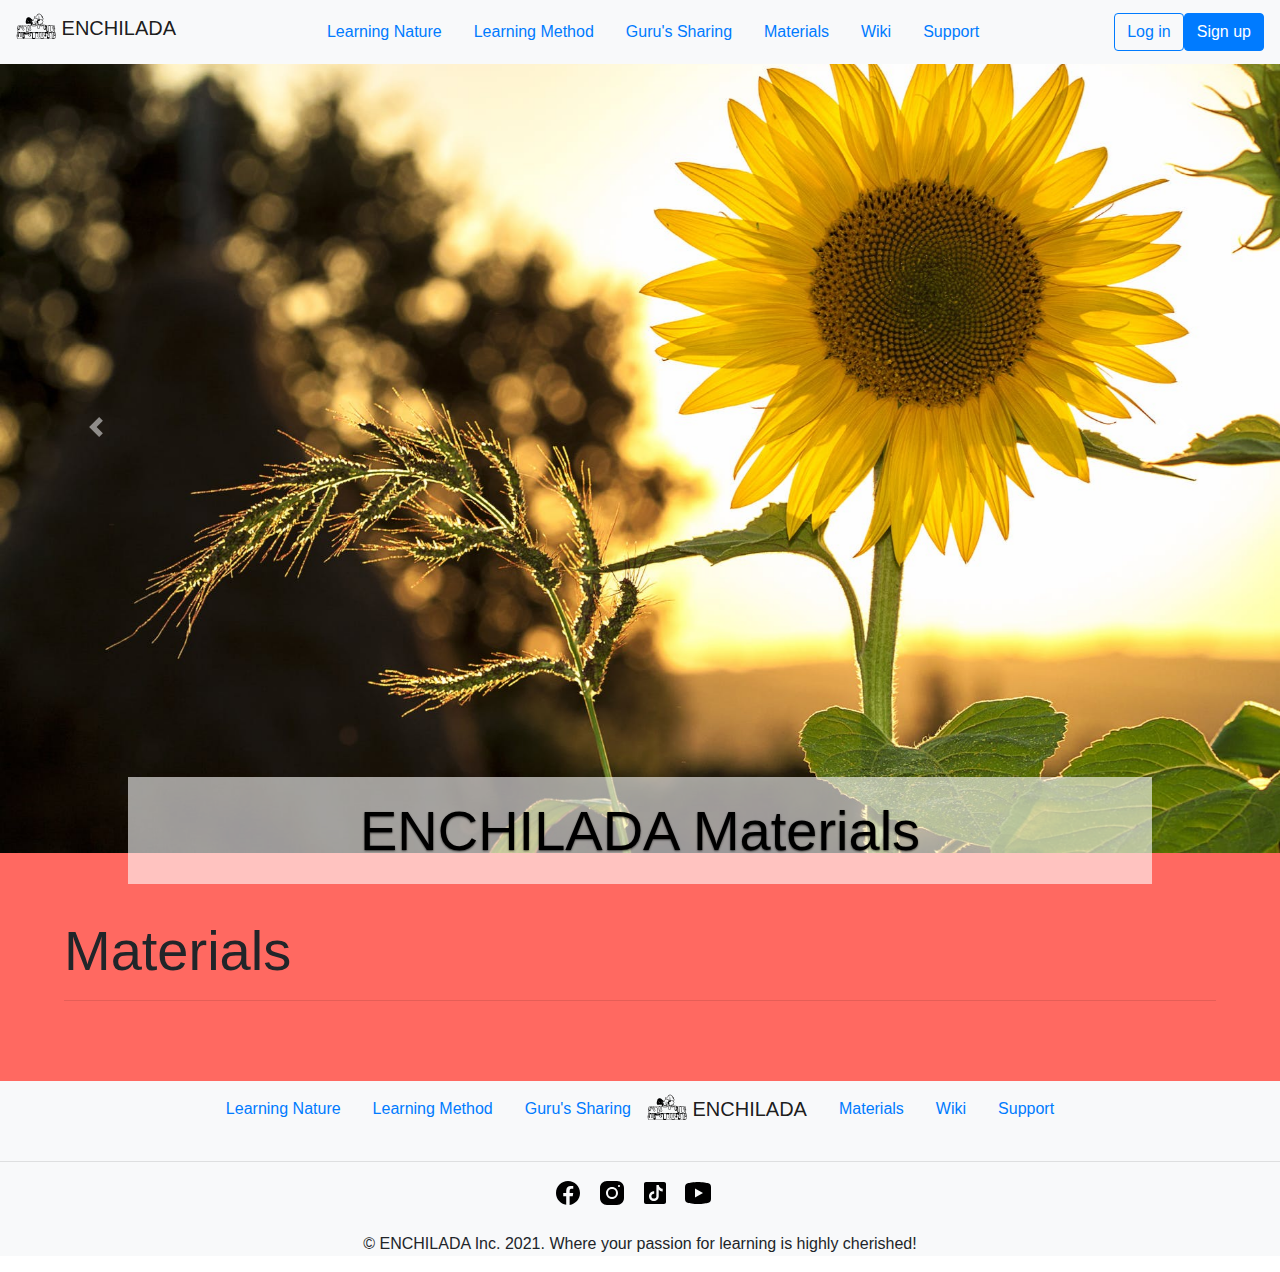
<file: materials.html>
<!DOCTYPE html>
<html lang="en">
<head>
    <meta charset="UTF-8">
    <meta http-equiv="X-UA-Compatible" content="IE=edge">
    <meta name="viewport" content="width=device-width, initial-scale=1.0">

    <link rel="stylesheet" href="https://maxcdn.bootstrapcdn.com/bootstrap/4.0.0/css/bootstrap.min.css" integrity="sha384-Gn5384xqQ1aoWXA+058RXPxPg6fy4IWvTNh0E263XmFcJlSAwiGgFAW/dAiS6JXm" crossorigin="anonymous">
    <script src="https://code.jquery.com/jquery-3.2.1.slim.min.js" integrity="sha384-KJ3o2DKtIkvYIK3UENzmM7KCkRr/rE9/Qpg6aAZGJwFDMVNA/GpGFF93hXpG5KkN" crossorigin="anonymous"></script>
    <script src="https://cdnjs.cloudflare.com/ajax/libs/popper.js/1.12.9/umd/popper.min.js" integrity="sha384-ApNbgh9B+Y1QKtv3Rn7W3mgPxhU9K/ScQsAP7hUibX39j7fakFPskvXusvfa0b4Q" crossorigin="anonymous"></script>
    <script src="https://maxcdn.bootstrapcdn.com/bootstrap/4.0.0/js/bootstrap.min.js" integrity="sha384-JZR6Spejh4U02d8jOt6vLEHfe/JQGiRRSQQxSfFWpi1MquVdAyjUar5+76PVCmYl" crossorigin="anonymous"></script>

    <link rel="stylesheet" href="css/index.css">
    <title>ENCHILADA</title>
    <link rel="icon" href="images/logo.png">
</head>
<body>
    <nav class="navbar fixed-top navbar-light bg-light">
        <a class="navbar-brand h1" href="index.html">
            <img src="images/logo.svg" class="d-inline-block align-top" alt="" width=40px>
            ENCHILADA
        </a>
        <ul class="nav justify-content-start">
            <li class="nav-item">
              <a class="nav-link active" href="learningnature.html">Learning Nature</a>
            </li>
            <li class="nav-item">
              <a class="nav-link" href="learningmethod.html">Learning Method</a>
            </li>
            <li class="nav-item">
              <a class="nav-link" href="gurussharing.html">Guru's Sharing</a>
            </li>
            <li class="nav-item">
                <a class="nav-link" href="materials.html">Materials</a>
            </li>
            <li class="nav-item">
                <a class="nav-link" href="wiki.html">Wiki</a>
            </li>
            <li class="nav-item">
                <a class="nav-link" href="support.html">Support</a>
            </li>
          </ul>
        <form class="form-inline">
            <button class="btn btn-outline-primary" type="button">Log in</button>
            <button class="btn btn-primary" type="button">Sign up</button>
    </nav>

    <div class="carousel-content text-center">
        <p class="display-4">
            ENCHILADA Materials
        </p>
    </div>

    <div id="carouselExampleControls" class="carousel slide" data-ride="carousel">
        <div class="carousel-inner">
          <div class="carousel-item active">
            <img class="d-block w-100" src="images/hero1.jpg" alt="First slide">
          </div>
          <div class="carousel-item">
            <img class="d-block w-100" src="images/hero2.jpeg" alt="Second slide">
          </div>
          <div class="carousel-item">
            <img class="d-block w-100" src="images/hero3.jpeg" alt="Third slide">
          </div>
        </div>
        <a class="carousel-control-prev" href="#carouselExampleControls" role="button" data-slide="prev">
          <span class="carousel-control-prev-icon" aria-hidden="true"></span>
          <span class="sr-only">Previous</span>
        </a>
        <a class="carousel-control-next" href="#carouselExampleControls" role="button" data-slide="next">
          <span class="carousel-control-next-icon" aria-hidden="true"></span>
          <span class="sr-only">Next</span>
        </a>
    </div>

    <section style="background-color: #FF6961;">
        <p class="display-4">Materials</p>
        <hr>
    </section>


    <footer class="footer bg-light">
      <nav class="navbar navbar-light justify-content-center">
          <ul class="nav">
              <li class="nav-item">
                <a class="nav-link active" href="learningnature.html">Learning Nature</a>
              </li>
              <li class="nav-item">
                <a class="nav-link" href="learningmethod.html">Learning Method</a>
              </li>
              <li class="nav-item">
                <a class="nav-link" href="gurussharing.html">Guru's Sharing</a>
              </li>
              <a class="navbar-brand h1" href="#">
                  <img src="images/logo.svg" class="d-inline-block align-top" alt="" width=40px>
                  ENCHILADA
              </a>
              <li class="nav-item">
                  <a class="nav-link" href="materials.html">Materials</a>
              </li>
              <li class="nav-item">
                  <a class="nav-link" href="wiki.html">Wiki</a>
              </li>
              <li class="nav-item">
                  <a class="nav-link" href="support.html">Support</a>
              </li>
            </ul>
      </nav>
      <hr>
      <div class="d-flex justify-content-center">
          <img src="images/facebook.svg"> &nbsp; &nbsp;
          <img src="images/instagram.svg"> &nbsp; &nbsp;
          <img src="images/tiktok.svg"> &nbsp; &nbsp;
          <img src="images/youtube.svg"> &nbsp; &nbsp;
      </div> 
      <br>
      <p style="text-align:center">© ENCHILADA Inc. 2021. Where your passion for learning is highly cherished!</p>
  </footer>
    
</body>
</html>
</file>
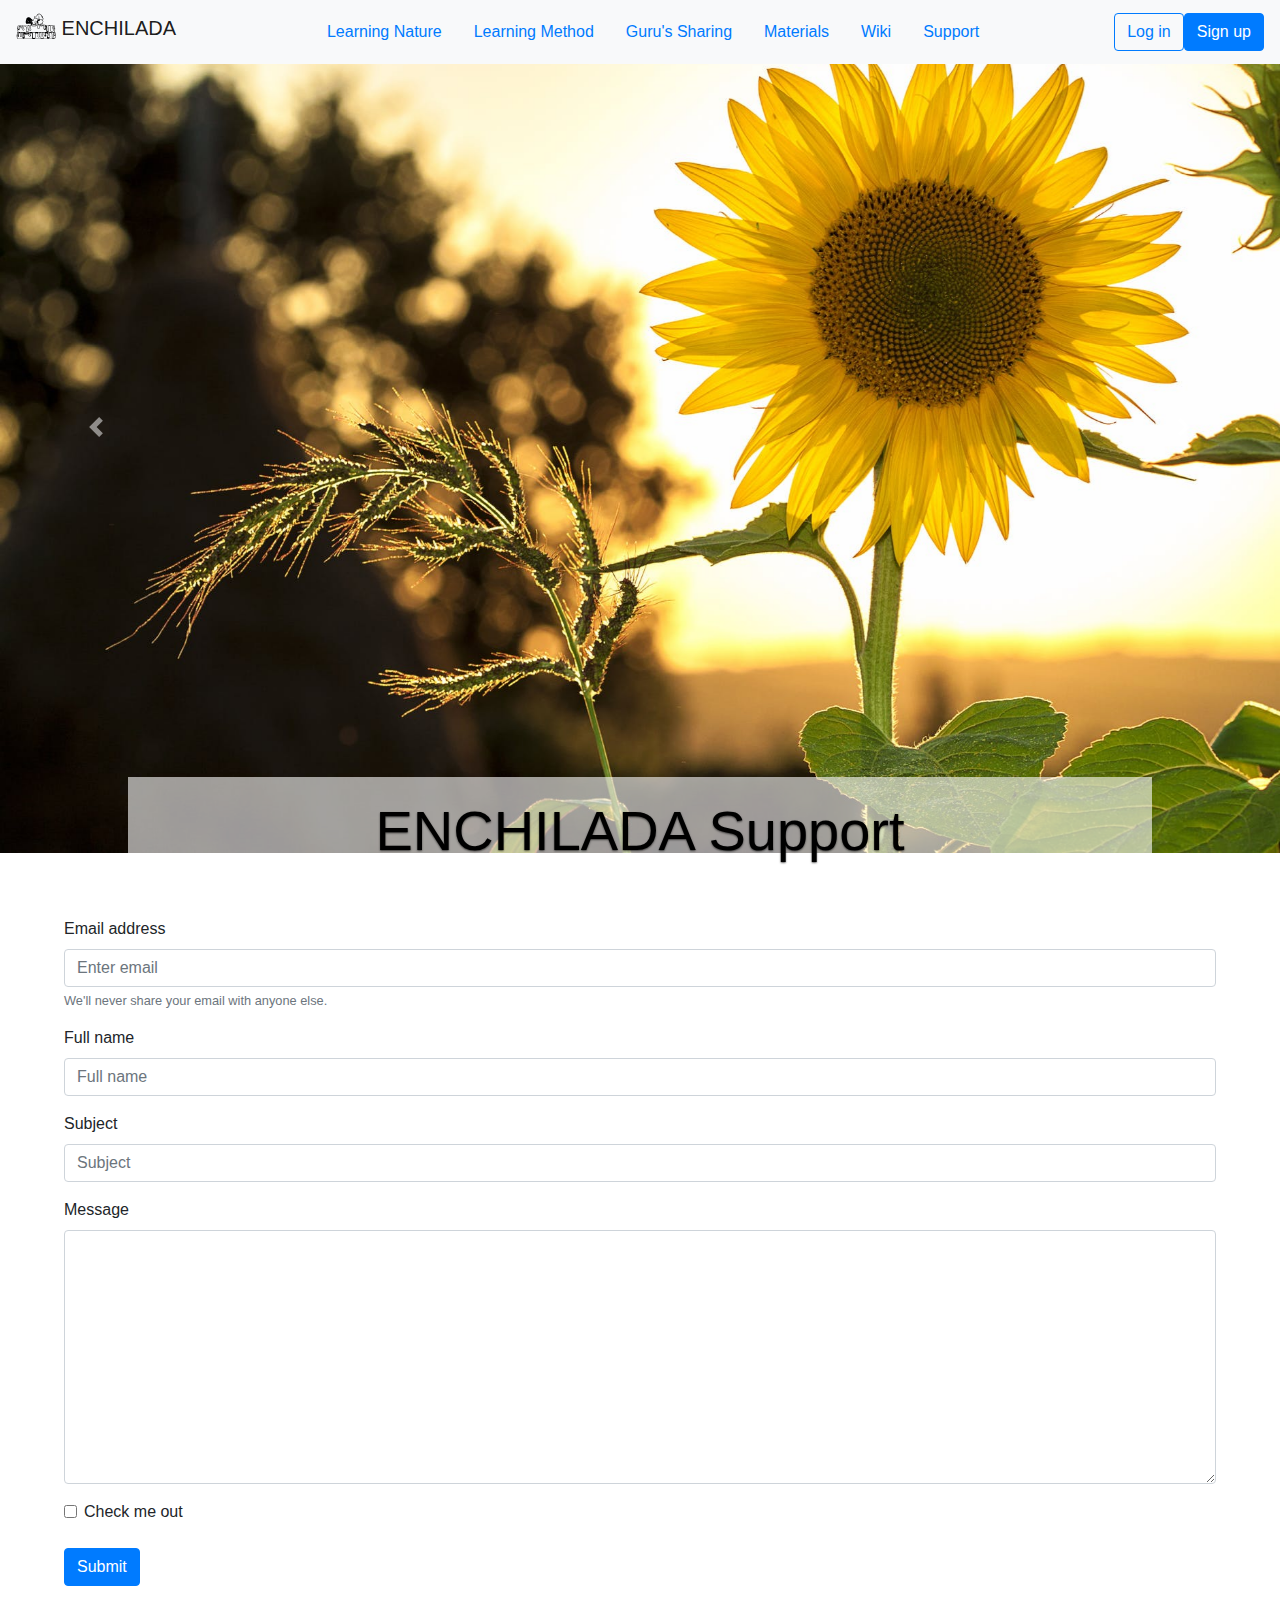
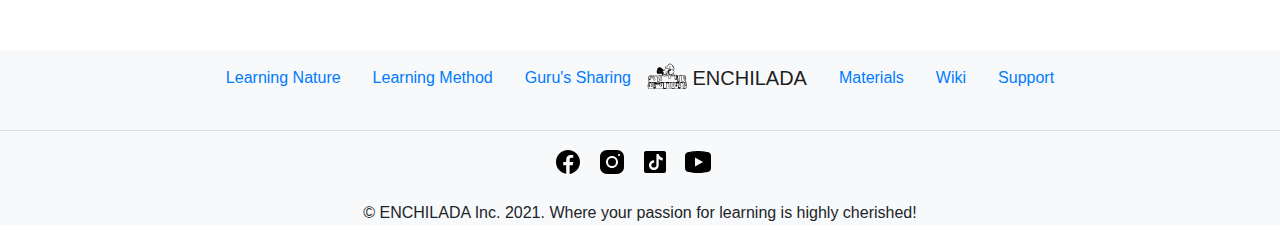
<file: support.html>
<!DOCTYPE html>
<html lang="en">
<head>
    <meta charset="UTF-8">
    <meta http-equiv="X-UA-Compatible" content="IE=edge">
    <meta name="viewport" content="width=device-width, initial-scale=1.0">

    <link rel="stylesheet" href="https://maxcdn.bootstrapcdn.com/bootstrap/4.0.0/css/bootstrap.min.css" integrity="sha384-Gn5384xqQ1aoWXA+058RXPxPg6fy4IWvTNh0E263XmFcJlSAwiGgFAW/dAiS6JXm" crossorigin="anonymous">
    <script src="https://code.jquery.com/jquery-3.2.1.slim.min.js" integrity="sha384-KJ3o2DKtIkvYIK3UENzmM7KCkRr/rE9/Qpg6aAZGJwFDMVNA/GpGFF93hXpG5KkN" crossorigin="anonymous"></script>
    <script src="https://cdnjs.cloudflare.com/ajax/libs/popper.js/1.12.9/umd/popper.min.js" integrity="sha384-ApNbgh9B+Y1QKtv3Rn7W3mgPxhU9K/ScQsAP7hUibX39j7fakFPskvXusvfa0b4Q" crossorigin="anonymous"></script>
    <script src="https://maxcdn.bootstrapcdn.com/bootstrap/4.0.0/js/bootstrap.min.js" integrity="sha384-JZR6Spejh4U02d8jOt6vLEHfe/JQGiRRSQQxSfFWpi1MquVdAyjUar5+76PVCmYl" crossorigin="anonymous"></script>

    <link rel="stylesheet" href="css/index.css">
    <title>ENCHILADA</title>
    <link rel="icon" href="images/logo.png">
</head>
<body>
    <nav class="navbar fixed-top navbar-light bg-light">
        <a class="navbar-brand h1" href="index.html">
            <img src="images/logo.svg" class="d-inline-block align-top" alt="" width=40px>
            ENCHILADA
        </a>
        <ul class="nav justify-content-start">
            <li class="nav-item">
              <a class="nav-link active" href="learningnature.html">Learning Nature</a>
            </li>
            <li class="nav-item">
              <a class="nav-link" href="learningmethod.html">Learning Method</a>
            </li>
            <li class="nav-item">
              <a class="nav-link" href="gurussharing.html">Guru's Sharing</a>
            </li>
            <li class="nav-item">
                <a class="nav-link" href="materials.html">Materials</a>
            </li>
            <li class="nav-item">
                <a class="nav-link" href="wiki.html">Wiki</a>
            </li>
            <li class="nav-item">
                <a class="nav-link" href="support.html">Support</a>
            </li>
          </ul>
        <form class="form-inline">
            <button class="btn btn-outline-primary" type="button">Log in</button>
            <button class="btn btn-primary" type="button">Sign up</button>
    </nav>

    <div class="carousel-content text-center">
        <p class="display-4">
            ENCHILADA Support
        </p>
    </div>

    <div id="carouselExampleControls" class="carousel slide" data-ride="carousel">
        <div class="carousel-inner">
          <div class="carousel-item active">
            <img class="d-block w-100" src="images/hero1.jpg" alt="First slide">
          </div>
          <div class="carousel-item">
            <img class="d-block w-100" src="images/hero2.jpeg" alt="Second slide">
          </div>
          <div class="carousel-item">
            <img class="d-block w-100" src="images/hero3.jpeg" alt="Third slide">
          </div>
        </div>
        <a class="carousel-control-prev" href="#carouselExampleControls" role="button" data-slide="prev">
          <span class="carousel-control-prev-icon" aria-hidden="true"></span>
          <span class="sr-only">Previous</span>
        </a>
        <a class="carousel-control-next" href="#carouselExampleControls" role="button" data-slide="next">
          <span class="carousel-control-next-icon" aria-hidden="true"></span>
          <span class="sr-only">Next</span>
        </a>
    </div>

    <section>
        <form>
            <div class="form-group">
              <label>Email address</label>
              <input type="email" class="form-control" aria-describedby="emailHelp" placeholder="Enter email">
              <small id="emailHelp" class="form-text text-muted">We'll never share your email with anyone else.</small>
            </div>
            <div class="form-group">
              <label>Full name</label>
              <input type="text" class="form-control" placeholder="Full name">
            </div>
            <div class="form-group">
                <label>Subject</label>
                <input type="text" class="form-control" placeholder="Subject">
              </div>
              <div class="form-group">
                <label>Message</label>
                <textarea class="form-control"rows="10"></textarea>
              </div>
            <div class="form-check">
              <input type="checkbox" class="form-check-input" id="exampleCheck1">
              <label class="form-check-label" for="exampleCheck1">Check me out</label>
            </div>
            <br>
            <button type="submit" class="btn btn-primary">Submit</button>
          </form>
    </section>


    <footer class="footer bg-light">
      <nav class="navbar navbar-light justify-content-center">
          <ul class="nav">
              <li class="nav-item">
                <a class="nav-link active" href="learningnature.html">Learning Nature</a>
              </li>
              <li class="nav-item">
                <a class="nav-link" href="learningmethod.html">Learning Method</a>
              </li>
              <li class="nav-item">
                <a class="nav-link" href="gurussharing.html">Guru's Sharing</a>
              </li>
              <a class="navbar-brand h1" href="#">
                  <img src="images/logo.svg" class="d-inline-block align-top" alt="" width=40px>
                  ENCHILADA
              </a>
              <li class="nav-item">
                  <a class="nav-link" href="materials.html">Materials</a>
              </li>
              <li class="nav-item">
                  <a class="nav-link" href="wiki.html">Wiki</a>
              </li>
              <li class="nav-item">
                  <a class="nav-link" href="support.html">Support</a>
              </li>
            </ul>
      </nav>
      <hr>
      <div class="d-flex justify-content-center">
          <img src="images/facebook.svg"> &nbsp; &nbsp;
          <img src="images/instagram.svg"> &nbsp; &nbsp;
          <img src="images/tiktok.svg"> &nbsp; &nbsp;
          <img src="images/youtube.svg"> &nbsp; &nbsp;
      </div> 
      <br>
      <p style="text-align:center">© ENCHILADA Inc. 2021. Where your passion for learning is highly cherished!</p>
  </footer>
    
</body>
</html>
</file>
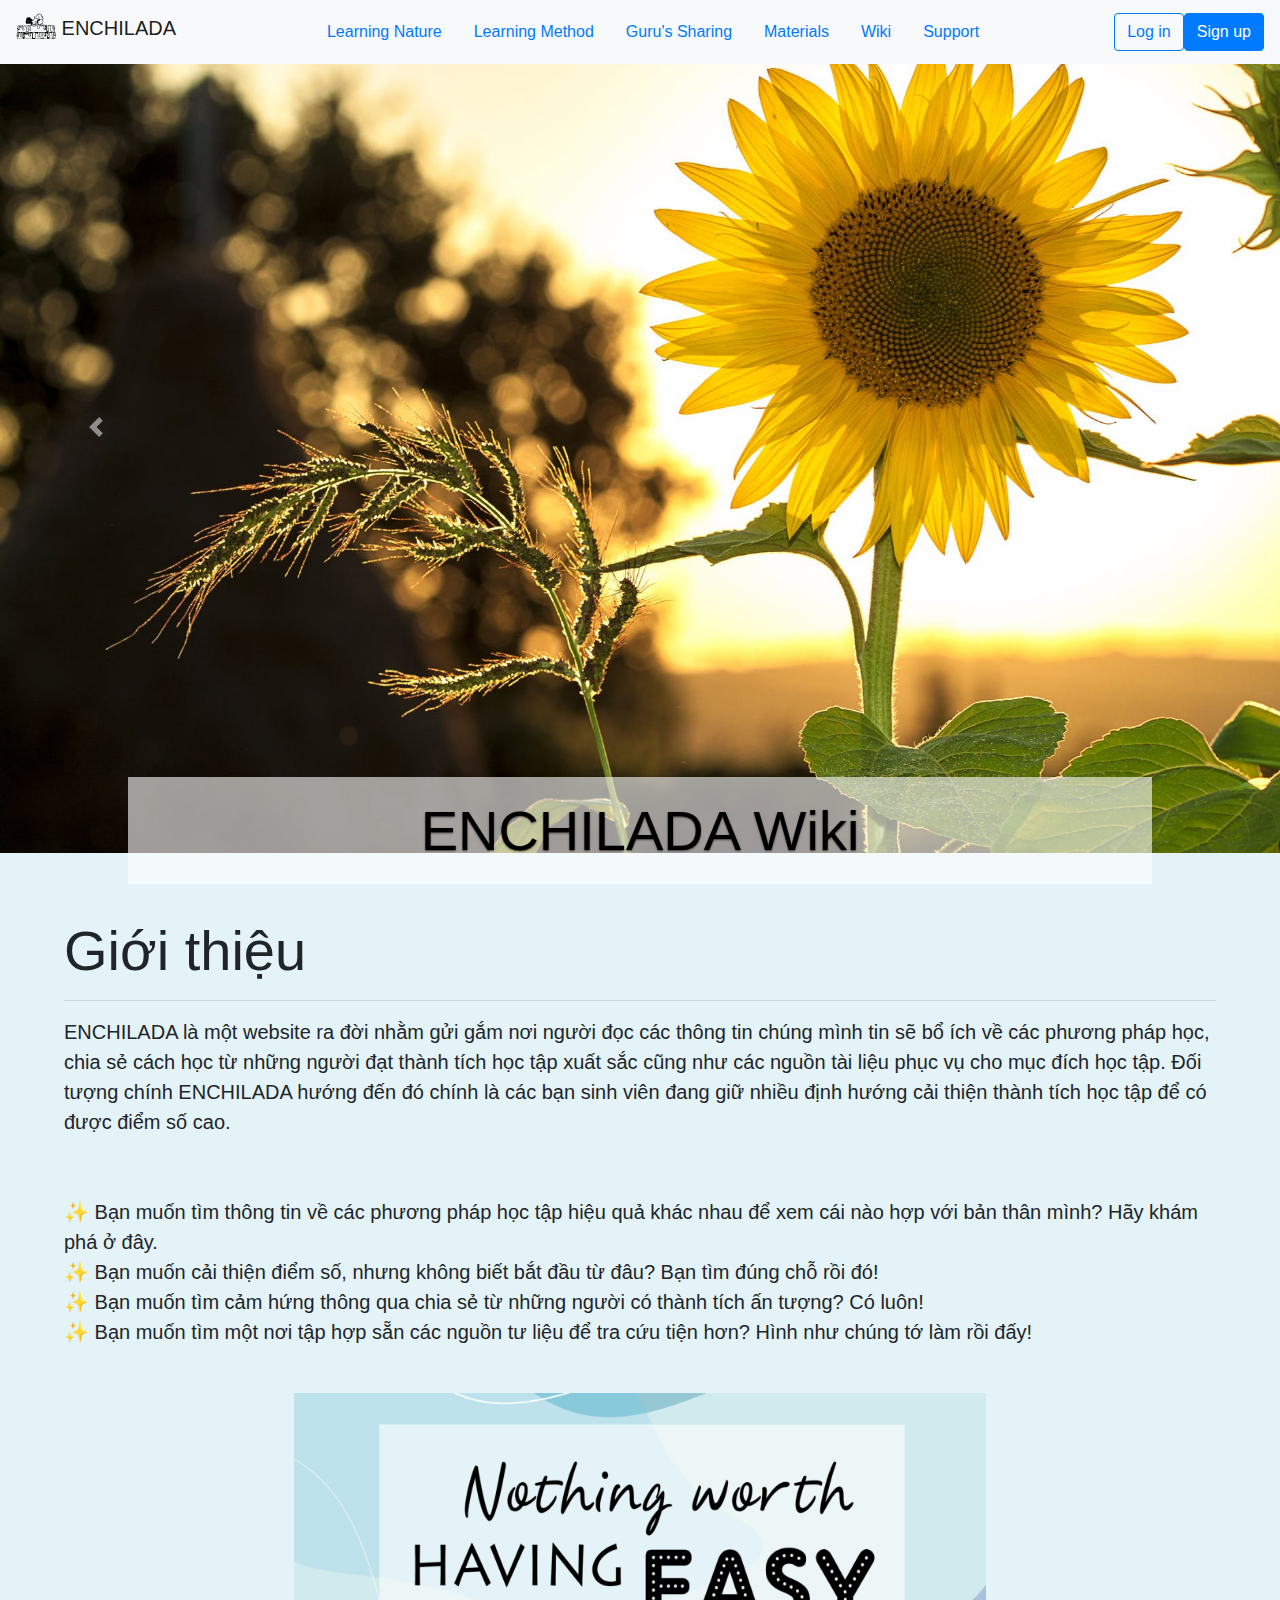
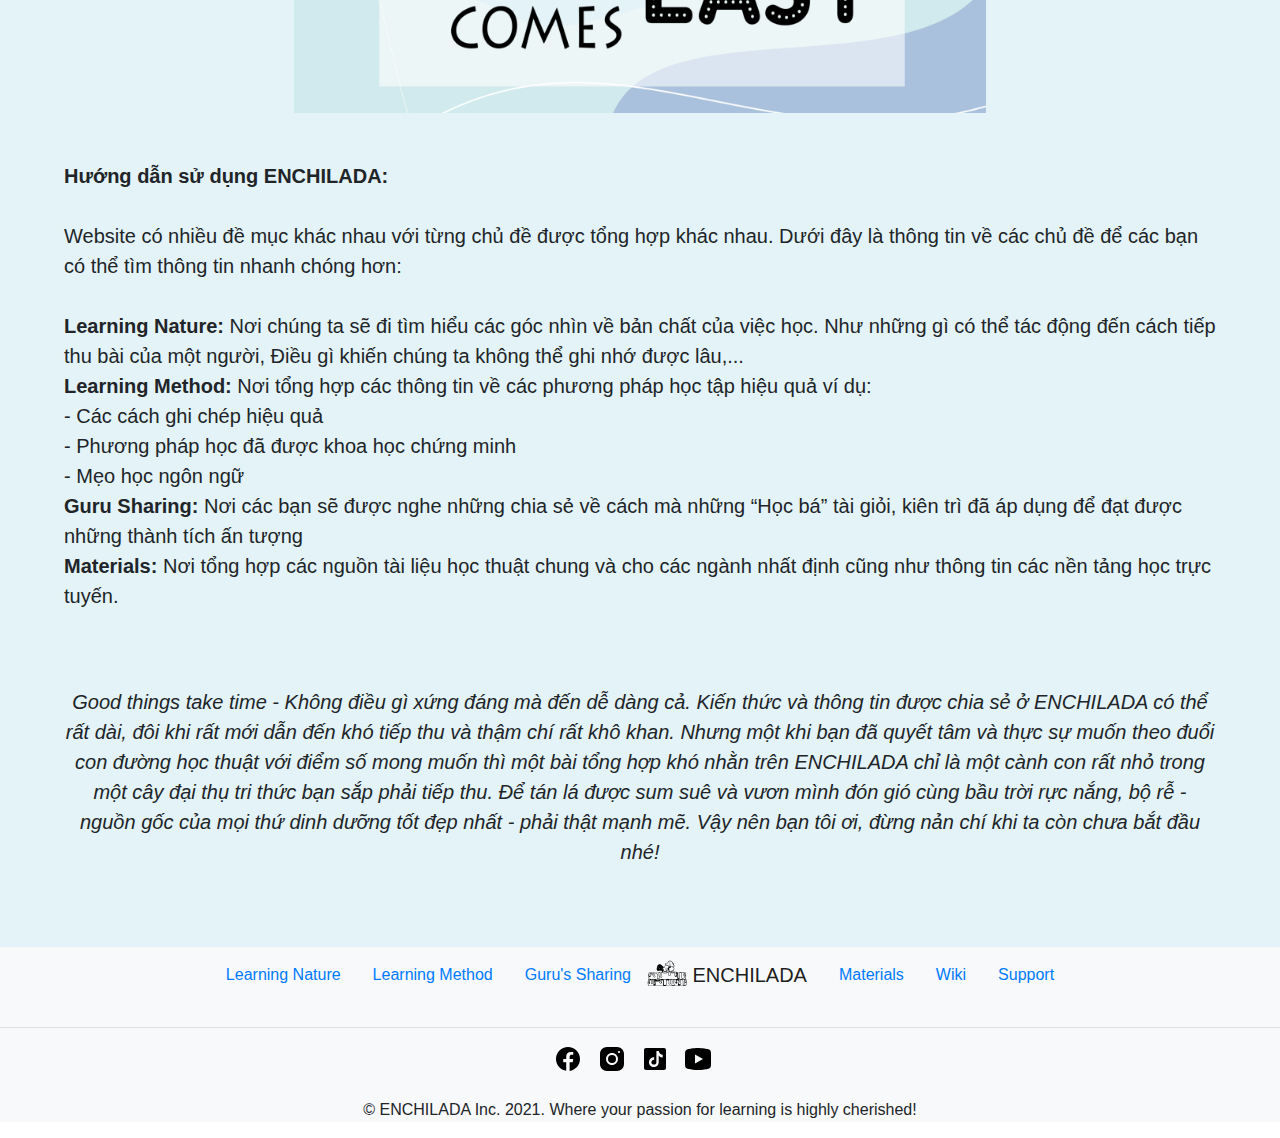
<file: wiki.html>
<!DOCTYPE html>
<html lang="en">
<head>
    <meta charset="UTF-8">
    <meta http-equiv="X-UA-Compatible" content="IE=edge">
    <meta name="viewport" content="width=device-width, initial-scale=1.0">

    <link rel="stylesheet" href="https://maxcdn.bootstrapcdn.com/bootstrap/4.0.0/css/bootstrap.min.css" integrity="sha384-Gn5384xqQ1aoWXA+058RXPxPg6fy4IWvTNh0E263XmFcJlSAwiGgFAW/dAiS6JXm" crossorigin="anonymous">
    <script src="https://code.jquery.com/jquery-3.2.1.slim.min.js" integrity="sha384-KJ3o2DKtIkvYIK3UENzmM7KCkRr/rE9/Qpg6aAZGJwFDMVNA/GpGFF93hXpG5KkN" crossorigin="anonymous"></script>
    <script src="https://cdnjs.cloudflare.com/ajax/libs/popper.js/1.12.9/umd/popper.min.js" integrity="sha384-ApNbgh9B+Y1QKtv3Rn7W3mgPxhU9K/ScQsAP7hUibX39j7fakFPskvXusvfa0b4Q" crossorigin="anonymous"></script>
    <script src="https://maxcdn.bootstrapcdn.com/bootstrap/4.0.0/js/bootstrap.min.js" integrity="sha384-JZR6Spejh4U02d8jOt6vLEHfe/JQGiRRSQQxSfFWpi1MquVdAyjUar5+76PVCmYl" crossorigin="anonymous"></script>

    <link rel="stylesheet" href="css/index.css">
    <title>ENCHILADA</title>
    <link rel="icon" href="images/logo.png">
</head>
<body>
    <nav class="navbar fixed-top navbar-light bg-light">
        <a class="navbar-brand h1" href="index.html">
            <img src="images/logo.svg" class="d-inline-block align-top" alt="" width=40px>
            ENCHILADA
        </a>
        <ul class="nav justify-content-start">
            <li class="nav-item">
              <a class="nav-link active" href="learningnature.html">Learning Nature</a>
            </li>
            <li class="nav-item">
              <a class="nav-link" href="learningmethod.html">Learning Method</a>
            </li>
            <li class="nav-item">
              <a class="nav-link" href="gurussharing.html">Guru's Sharing</a>
            </li>
            <li class="nav-item">
                <a class="nav-link" href="materials.html">Materials</a>
            </li>
            <li class="nav-item">
                <a class="nav-link" href="wiki.html">Wiki</a>
            </li>
            <li class="nav-item">
                <a class="nav-link" href="support.html">Support</a>
            </li>
          </ul>
        <form class="form-inline">
            <button class="btn btn-outline-primary" type="button">Log in</button>
            <button class="btn btn-primary" type="button">Sign up</button>
    </nav>

    <div class="carousel-content text-center">
        <p class="display-4">
            ENCHILADA Wiki
        </p>
    </div>

    <div id="carouselExampleControls" class="carousel slide" data-ride="carousel">
        <div class="carousel-inner">
          <div class="carousel-item active">
            <img class="d-block w-100" src="images/hero1.jpg" alt="First slide">
          </div>
          <div class="carousel-item">
            <img class="d-block w-100" src="images/hero2.jpeg" alt="Second slide">
          </div>
          <div class="carousel-item">
            <img class="d-block w-100" src="images/hero3.jpeg" alt="Third slide">
          </div>
        </div>
        <a class="carousel-control-prev" href="#carouselExampleControls" role="button" data-slide="prev">
          <span class="carousel-control-prev-icon" aria-hidden="true"></span>
          <span class="sr-only">Previous</span>
        </a>
        <a class="carousel-control-next" href="#carouselExampleControls" role="button" data-slide="next">
          <span class="carousel-control-next-icon" aria-hidden="true"></span>
          <span class="sr-only">Next</span>
        </a>
    </div>

    <section style="background-color: #E4F3F7;">
        <p class="display-4">Giới thiệu</p>
        <hr>
        <p class="lead">
        ENCHILADA là một website ra đời nhằm gửi gắm nơi người đọc các thông tin chúng mình tin sẽ bổ ích về các phương pháp học, chia sẻ cách 
        học từ những người đạt thành tích học tập xuất sắc cũng như các nguồn tài liệu phục vụ cho mục đích học tập. Đối tượng chính ENCHILADA 
        hướng đến đó chính là các bạn sinh viên đang giữ nhiều định hướng cải thiện thành tích học tập để có được điểm số cao. <br> <br> <br>

        ✨ Bạn muốn tìm thông tin về các phương pháp học tập hiệu quả khác nhau để xem cái nào hợp với bản thân mình? Hãy khám phá ở đây. <br>
        ✨ Bạn muốn cải thiện điểm số, nhưng không biết bắt đầu từ đâu? Bạn tìm đúng chỗ rồi đó! <br>
        ✨ Bạn muốn tìm cảm hứng thông qua chia sẻ từ những người có thành tích ấn tượng? Có luôn! <br>
        ✨ Bạn muốn tìm một nơi tập hợp sẵn các nguồn tư liệu để tra cứu tiện hơn? Hình như chúng tớ làm rồi đấy! <br> <br>
        </p>
        <img src="images/wikihero.png" alt=" " width=60%> <br> <br>

        <p class="lead">
        <span class="font-weight-bold">Hướng dẫn sử dụng ENCHILADA:</span> <br> <br>

        Website có nhiều đề mục khác nhau với từng chủ đề được tổng hợp khác nhau. Dưới đây là thông tin về các chủ đề để các bạn có thể 
        tìm thông tin nhanh chóng hơn: <br> <br>

        <span class="font-weight-bold">Learning Nature:</span> Nơi chúng ta sẽ đi tìm hiểu các góc nhìn về bản chất của việc học. Như những gì có thể tác động đến cách tiếp thu 
        bài của một người, Điều gì khiến chúng ta không thể ghi nhớ được lâu,... <br>
        <span class="font-weight-bold">Learning Method:</span> Nơi tổng hợp các thông tin về các phương pháp học tập hiệu quả ví dụ: <br>
        - Các cách ghi chép hiệu quả <br>
        - Phương pháp học đã được khoa học chứng minh <br>
        - Mẹo học ngôn ngữ <br>
        <span class="font-weight-bold">Guru Sharing:</span> Nơi các bạn sẽ được nghe những chia sẻ về cách mà những “Học bá” tài giỏi, kiên trì đã áp dụng để đạt được những thành 
        tích ấn tượng <br>
        <span class="font-weight-bold">Materials:</span> Nơi tổng hợp các nguồn tài liệu học thuật chung và cho các ngành nhất định cũng như thông tin các nền tảng học trực tuyến. <br> <br> <br>


        <p class="lead" style="text-align: center; font-style:italic">
        Good things take time - Không điều gì xứng đáng mà đến dễ dàng cả. Kiến thức và thông tin được chia sẻ ở ENCHILADA có thể rất dài, 
        đôi khi rất mới dẫn đến khó tiếp thu và thậm chí rất khô khan. Nhưng một khi bạn đã quyết tâm và thực sự muốn theo đuổi con đường 
        học thuật với điểm số mong muốn thì một bài tổng hợp khó nhằn trên ENCHILADA chỉ là một cành con rất nhỏ trong một cây đại thụ tri 
        thức bạn sắp phải tiếp thu. Để tán lá được sum suê và vươn mình đón gió cùng bầu trời rực nắng, bộ rễ - nguồn gốc của mọi thứ dinh 
        dưỡng tốt đẹp nhất - phải thật mạnh mẽ. Vậy nên bạn tôi ơi, đừng nản chí khi ta còn chưa bắt đầu nhé! <br>
        </p>
      </p>
    </section>


    <footer class="footer bg-light">
      <nav class="navbar navbar-light justify-content-center">
          <ul class="nav">
              <li class="nav-item">
                <a class="nav-link active" href="learningnature.html">Learning Nature</a>
              </li>
              <li class="nav-item">
                <a class="nav-link" href="learningmethod.html">Learning Method</a>
              </li>
              <li class="nav-item">
                <a class="nav-link" href="gurussharing.html">Guru's Sharing</a>
              </li>
              <a class="navbar-brand h1" href="#">
                  <img src="images/logo.svg" class="d-inline-block align-top" alt="" width=40px>
                  ENCHILADA
              </a>
              <li class="nav-item">
                  <a class="nav-link" href="materials.html">Materials</a>
              </li>
              <li class="nav-item">
                  <a class="nav-link" href="wiki.html">Wiki</a>
              </li>
              <li class="nav-item">
                  <a class="nav-link" href="support.html">Support</a>
              </li>
            </ul>
      </nav>
      <hr>
      <div class="d-flex justify-content-center">
          <img src="images/facebook.svg"> &nbsp; &nbsp;
          <img src="images/instagram.svg"> &nbsp; &nbsp;
          <img src="images/tiktok.svg"> &nbsp; &nbsp;
          <img src="images/youtube.svg"> &nbsp; &nbsp;
      </div> 
      <br>
      <p style="text-align:center">© ENCHILADA Inc. 2021. Where your passion for learning is highly cherished!</p>
  </footer>
    
</body>
</html>
</file>
<file: css/index.css>
.jumbotron {
  margin-bottom: 0;
}
.carousel-content {
  position: absolute;
  bottom: 0;
  left: 10%;
  right: 10%;
  z-index: 20;
  color: black;
  text-shadow: 0 1px 2px rgba(0, 0, 0, 0.6);
}

.carousel-content p {
  background-color: rgba(256, 256, 256, 0.6);
  padding: 20px;
}

section {
  padding: 5%;
}

section img {
  display: block;
  margin-left: auto;
  margin-right: auto;
}
</file>
